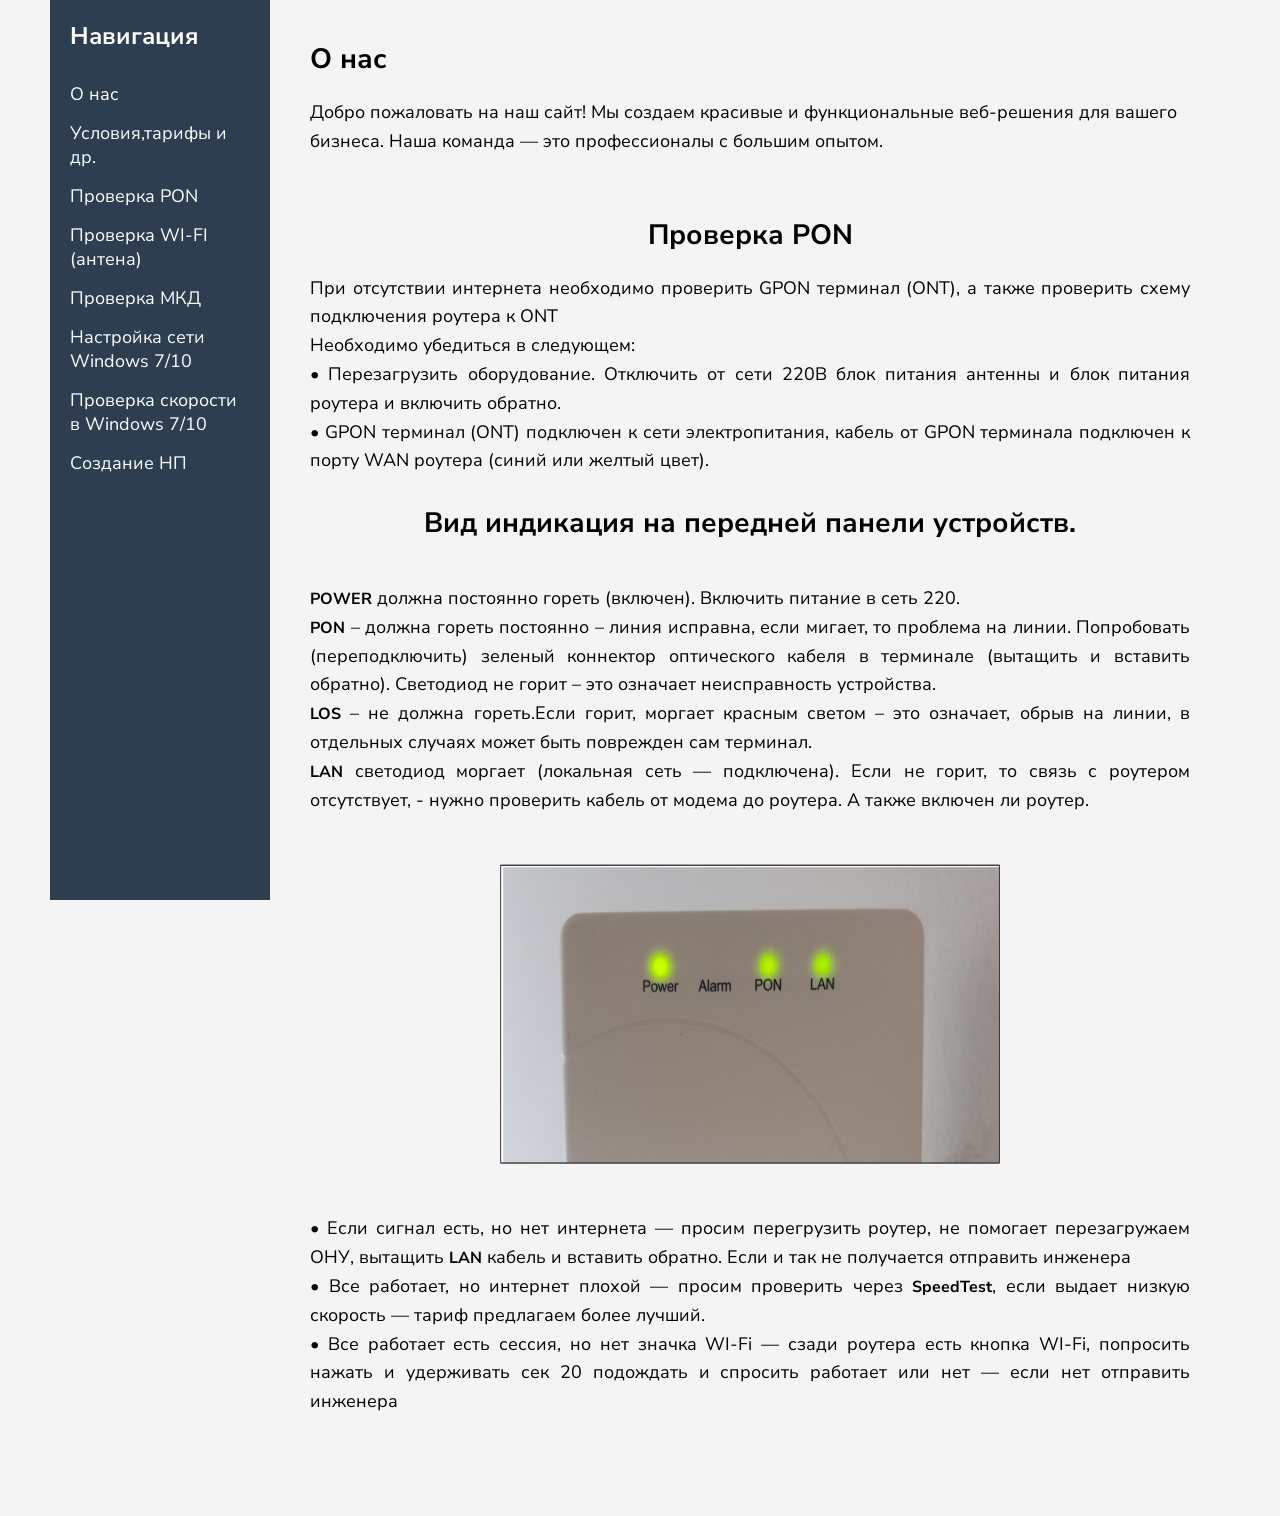
<file: index.html>
<!DOCTYPE html><html lang="ru">
<head>
  <meta charset="UTF-8">
  <meta name="viewport" content="width=device-width, initial-scale=1.0">
  <link rel="stylesheet" href="style.css">
  <title>Мой Одностраничный Сайт</title>
   
   
   <!--<style>
    * {
      box-sizing: border-box;
      margin: 0;
      padding: 0;
      font-family: Arial, sans-serif;
    }body {
  display: flex;
  min-height: 100vh;
  background-color: #f4f4f4;
}

nav {
  width: 220px;
  background-color: #2c3e50;
  color: white;
  padding: 20px;
  position: fixed;
  height: 100vh;
}
nav h2 {
  margin-bottom: 30px;
  font-size: 24px;
}

nav ul {
  list-style: none;
}

nav ul li {
  margin-bottom: 15px;
}

nav ul li a {
  color: white;
  text-decoration: none;
  font-size: 18px;
}

nav ul li a:hover {
  text-decoration: underline;
}

main {
  margin-left: 220px;
  padding: 40px;
 flex-grow: 1;
}

section {
  margin-bottom: 60px;
}

section h2 {
  font-size: 28px;
  margin-bottom: 20px;
  color: #34495e;
}

section p {
  font-size: 18px;
  color: #333;
  line-height: 1.6;
}

  </style><style>
    * {
      box-sizing: border-box;
      margin: 0;
      padding: 0;
      font-family: Arial, sans-serif;
    }body {
  display: flex;
  min-height: 100vh;
  background-color: #f4f4f4;
}

nav {
  width: 220px;
  background-color: #2c3e50;
  color: white;
  padding: 20px;
  position: fixed;
  height: 100vh;
}
nav h2 {
  margin-bottom: 30px;
  font-size: 24px;
}

nav ul {
  list-style: none;
}

nav ul li {
  margin-bottom: 15px;
}

nav ul li a {
  color: white;
  text-decoration: none;
  font-size: 18px;
}

nav ul li a:hover {
  text-decoration: underline;
}

main {
  margin-left: 220px;
  padding: 40px;
 flex-grow: 1;
}

section {
  margin-bottom: 60px;
}

section h2 {
  font-size: 28px;
  margin-bottom: 20px;
  color: #34495e;
}

section p {
  font-size: 18px;
  color: #333;
  line-height: 1.6;
}

  </style>
-->


</head>
<body>
  <nav>
    <h2>Навигация</h2>
    <ul>
      <li><a href="#about">О нас</a></li>
      <li><a href="tarif.html">Условия,тарифы и др.</a></li>
      <li><a href="#pon">Проверка PON</a></li>
      <li><a href="wifi.html">Проверка WI-FI (антена)</a></li>
      <li><a href="mkd.html">Проверка МКД</a></li>
      <li><a href="nstr.html">Настройка сети Windows 7/10</a></li>
      <li><a href="skorost.html">Проверка скорости в Windows 7/10</a></li>
      <li><a href="np.html">Создание НП</a></li>

    </ul>
  </nav>  <main>
    <section id="about">
      <h2 >О нас</h2>
      <p>Добро пожаловать на наш сайт! Мы создаем красивые и функциональные веб-решения для вашего бизнеса. Наша команда — это профессионалы с большим опытом.</p>
    </section>
    
    <section id="pon">
  <h2 class="center">Проверка PON</h2>
  <p><div class="main__pon">

    <p class="justify">
        При отсутствии интернета необходимо проверить GPON терминал (ONT), а также проверить схему подключения роутера к ONT<br>    
        Необходимо убедиться в следующем:<br>
            •	Перезагрузить оборудование. Отключить от сети 220В блок питания антенны и блок питания роутера и включить обратно.<br>
            •	GPON терминал (ONT) подключен к сети электропитания, кабель от GPON терминала подключен к порту WAN роутера (синий или желтый цвет).<br><br>
            
            <h2 class="center">Вид индикация на передней панели устройств.</h2><br>


  <p class="justify">   
      <b class="bold-text">POWER</span></b> должна постоянно гореть (включен). Включить питание в сеть 220.<br>
      <b>PON</b> – должна гореть постоянно – линия исправна, если мигает, то проблема на линии. Попробовать (переподключить) зеленый коннектор оптического кабеля в терминале (вытащить и вставить обратно). Светодиод не горит – это означает неисправность устройства.<br>
      <b>LOS</b> – не должна гореть.Если горит, моргает красным светом – это означает, обрыв на линии, в отдельных случаях может быть поврежден сам терминал.<br>
      <b>LAN</b> светодиод моргает (локальная сеть — подключена). Если не горит, то связь с роутером отсутствует, - нужно проверить кабель от модема до роутера. А также включен ли роутер.
    </p>  
    <img src="./img/1.jpg" alt="Карьтнка1" class="main__pon-images" width="500px" height="300px">   
    <p class="justify">
        •	Если сигнал есть, но нет интернета — просим перегрузить роутер, не помогает перезагружаем ОНУ, вытащить <b>LAN</b> кабель и вставить обратно. Если и так не получается отправить инженера<br>
        •	Все работает, но интернет плохой — просим проверить через <b>SpeedTest</b>, если выдает низкую скорость — тариф предлагаем более лучший.<br>
        •	Все работает есть сессия, но нет значка WI-Fi — сзади роутера есть кнопка WI-Fi, попросить нажать и удерживать сек 20 подождать и спросить работает или нет — если нет отправить инженера<br>

    </p>
      
</div>
</section>

<!--<section id="wifi">
  <h2 class="center">Проверка WI-FI (антена)</h2>
  <p class="main__wifi-text">

    <p class="justify"> При отсутствии интернета необходимо проверить блок питания антенны, а также проверить cхему 
        подключения роутера к блоку питания антенны.Необходимо убедиться в следующем:<br> 
            •	Проверьте включен ли блок питания антенны к сети электропитания. На блоке питания должен загореться светодиод.<br>
            •	Проверить провод от антенны к блоку питания и роутеру. Необходимо сначала подключить провод, который спускается от антенны (с крыши дома и заходит во внутрь дома), к блоку питания антенны в разъем <b>POE</b>.<br>
            •	Проверить провод от роутера к блоку питания антенны. Необходимо взять патч-корд (короткий кабель с коннекторами) и подключить его с одной стороны к разъему <b>LAN</b> блока питания антенны, с другой стороны к разъему <b>WAN</b> роутера.<br> 
        </p><br>
        <h2 class="center">Что делать, если у меня пропал интернет?</h2><br>

        <p class="justify">
            •	Перезагрузить оборудование. Отключить от сети 220В блок питания антенны и блок питания роутера и включить обратно.<br> 
            •	Проверить правильность подключения кабелей к блоку питания антенны и Wi-Fi роутера, коннекторы должны плотно входить в разъемы до щелчка.<br>
        </p>
        <img src="./img/3.png" alt="Карьтнка3" class="main__pon-images" width="726px" height="434px">
        
        
        <h2 class="center">Проверка через ip-адрес антенны:</h2><br>

        <p class="justify">Логин абонента копируем ставим в сессию. Копируем <b>ip-адрес</b> сессии заходим через браузер на антенну, видим сигналы антенны. Если в пределах до <b>60</b> то нормально если нет, то меняем сектор.
        Во вкладке <b>MAIN</b> есть 2 графика <b>WLAN</b> (кабель антенны) и <b>LAN</b> (кабель роутера). Если сессии нет, просим включить антенну, проверить кабели.</p><br>

        <img src="./img/4.jpg" alt="Карьтнка3" class="main__pon-images" width="782px" height="461px">


        <p>Меняем сектор - Перейти в <b>WIRELESS</b>, в пункте <b>SSID</b> нажать кнопку <b>SELECT</b>.</p><br>

        <img src="./img/5.jpg" alt="Карьтнка3" class="main__pon-images" width="801px" height="446px">
        
        <p class="justify">Выбираем сектора с лучшим сигналом под названием <b>AIRTL</b> нажимаем на <b>Loсk to AP</b>, далее нажимаем на <b>Change</b>. Потом <b>Apply</b>.</p><br>

        <img src="./img/6.jpg" alt="Карьтнка3" class="main__pon-images" width="801px" height="628px">
        <img src="./img/7.jpg" alt="Карьтнка3" class="main__pon-images" width="801px" height="181px">

        <p>Для перезагрузи заходим в <b>SYSTEM</b> и нажимаем <b>REBOOT</b></p><br>


        <p class="justify">
            •	Если сигнал с антенны плохой - перенаправить на другой сектор.<br> 
            •	Если нет на секторе - отправить инженера.<br>
            •	Когда переходим по ip-адресу антенны, смотрим есть ли роутер, если его нет, то просим вытащить LAN кабель и вставить обратно и просим вытащить блок питания роутера и вставить обратно.<br>
            •	Если, нет сессии - проверить есть ли на секторе, если есть то - просим вытащить кабель POE если и так не работает просим вытащить питание роутера и вставить обратно, если и так не получается  отправить инженера с причиной посмотреть на месте.</p>

<p class="justify">     Проверка скорости Антенны – <b>Tools > Speed test</b> для тарелки<br> 
        - 185.x.4.17<br>
        - user<br> 
        - reader<br>
</p>
</div>
</section>-->



<!--<section id="mkd">
  <h2 class="center">Проверка МКД (FTTB)</h2> 
            <p class="main__fttb-text">
                <p>Заходим по ip адресу комутатора в комутатор, смотрим приходит ли МАК, если да, то просим перезагрузить не получается вытащить и засунуть кабель, опять не получается отправить инженера.</p><br>

            <h2 class="main_h3">Квартирный коммутатор: ZyXEL</h2>
            <p > Копируем IР-адрес в описание Lanbiiling2:<br>
            1. Пример Адреса: 172.16.24.13<br>
            2. Вставляем его в поиск гугла.<br>
            3. Водим: admin<br>
            4. Пароль 9sХv4Sm1Ue<br>
            5. Переходим в : <b>Management > МАС Address Таble</b><br>
        </p>
                  
             <img src="./img/f1.png" alt="Карьтнка3" class="main__pon-images" width="701px" height="423px">

        <p> 6. Выбираем порт, он указан в учётку Биллинга.<br>
            7. Нажимаем: Search<br>
            8. Проверяем сессию в Lanbilling2<br>
            9. Если МАК приходит, значит работает. Если нет, вытащить кабель из
            роутера и обратно вставить.<br>
            10. Просите абонента перезагрузить<br>
        </p>   <br>


            <h2 class="main_h3">Квартирный коммутатор: Еdgе-соге</h2><br>

        <p> 1. Копируем IР-адрес в описание Lanbiiling2. (Пример Адреса: 172.16.24.95)<br>
            4. Водим: admin<br>
            5. Пароль 9sХv4Sm1Ue<br>
            6. Заходим в <b>МАС Address > Dynamic > Interface > Роrt > Query</b><br>
        </p> 

            <img src="./img/f2.png" alt="Карьтнка3" class="main__pon-images" width="701px" height="364px">

        <p> 7. Выбираем порт, он указан в учетке Lanbiiling2
            </p>

            <img src="./img/f3.png" alt="Карьтнка3" class="main__pon-images" width="701px" height="325px">

        <p> 8. Проверяем сессию в Lanbiiling2. Сессия есть работает.
            </p>

            <img src="./img/f4.png" alt="Карьтнка3" class="main__pon-images" width="701px" height="414px">

            <h2 class="main_h3">C-DATA-OLT 172.16.11.10 @PON1</h2>
        <p> 1. PON подключение: используем конструктор Secure CRT<br>
            2. PBeam-M5-300 @ Kart2_S-2 Радио подключение: Используем: UMMS.<br>
            3. Проверяем есть ли сессия по ip-адресу. Копируем, вставляем в Поиск Браузера.<br>
            4. MES-3500-24 (172.16.24.11) @ port 10. FTTB- подклю. Копируем ip-адрес и вставляем в Поиск Браузера.<br>
        </p>  

        <img src="./img/f5.png" alt="Карьтнка3" class="main__pon-images" width="702px" height="395px">

    </div>
</section>-->

<!--<section id="np">
  <h2 class="center">Создание Нового подключения (НП)</h2>
  <p><div class="np">

    <li><a href="#nppon"> НП Pon</a></li>
    <li><a href="#npr"> НП Radio</a></li>
    <br>

    <section id="nppon">

    <p class="justify">
      <b>1</b>. Перейти в раздел <b>Пользователи</b> - <b>Список пользователей</b> - <b>Добавить пользователя</b></p>
      <img src="./img/np1.jpg" alt="Карьтнка1" class="main__pon-images" width="867px" height="477px">
      
      <b>2</b>. Заполнить поля <b>1, 2,</b> <b>Паспортные данные</b> и <b>Сохранить</b>
      <img src="./img/np2.jpg" alt="Карьтнка1" class="main__pon-images" width="867px" height="477px">

      <b></b>3.Создаем новый договор. Нажимаем - <b>Добавить договор.</b> Выбрать значения из списков и <b>Сохранить.</b>
      <img src="./img/np3.jpg" alt="Карьтнка1" class="main__pon-images" width="867px" height="477px">

      <b>4</b>.Создаём <b>Учётную запись</b>. Нажимаем - <b>Добавить учётную запись.</b>
      <img src="./img/np4.jpg" alt="Карьтнка1" class="main__pon-images" width="867px" height="477px"><br>
      <img src="./img/np5.jpg" alt="Карьтнка1" class="main__pon-images" width="1060px" height="577px">

      <b>5</b>. Далее зайти в <b>Блокировки</b>.
      <img src="./img/np6.jpg" alt="Карьтнка1" class="main__pon-images" width="400px" height="450px">

      <b>6</b>. <b>Сохранить</b> и <b>Обновить</b>.
      <img src="./img/np7.jpg" alt="Карьтнка1" class="main__pon-images" width="867px" height="477px">

      <b>7</b>. Вставить скопированный <b>Логин</b> (из Общие) в поле <b>Логин</b> (учетной записи).
      <img src="./img/np8.jpg" alt="Карьтнка1" class="main__pon-images" width="867px" height="477px">

      <b>8</b>. Копируем <b>Логин</b> (МАК роутера) – Переходим в <b>Отчеты</b> – <b>Активные сессии</b>.  
      <img src="./img/np9.jpg" alt="Карьтнка1" class="main__pon-images" width="867px" height="477px">

      <b>9</b>.Выбираем параметры – Ставим <b>Логин в поле</b> – <b>Найти</b>.<br><br>
      
      <b>10</b>.Должна появиться сессия.


      <section id="npr">
        <h2 class="center">Создание Нового подключения - Radio</h2>

        <p class="justify">
          <b>1</b>Создаем нового абонента, затем договор и учетную запись (см.пред.главу)<br><br>

         <b>2</b> В учетке, где поле – <b>Логин</b>, пишем MAC-адрес антенны <b>(WLAN0 MAC)</b>
          <img src="./img/np11.jpg" alt="Карьтнка1" class="main__pon-images" width="623px" height="199px">
           
          <b>3</b>. Скопировать <b>MAC-адрес</b> антенны из поля <b>Логин</b> (в учетной записи), перейти в <b>Отчеты</b> > <b>Активные сессии</b><br><br>

          <b>4</b>. Скопировать <b>IPv4</b> – адрес, вставить в браузер, и перейти в настройки антенны.<br><br>

          <b>5</b>. В настройках антенны, в разделе <b>SYSTEM</b>, в поле <b>Device Name</b> вставить новый номер договора <b>(IF-******)</b>. Нажать <b>Change</b>.<br>
          <img src="./img/np12.jpg" alt="Карьтнка1" class="main__pon-images" width="867px" height="477px">

          <b>6</b>. Перейти в раздел <b>WIRELESS</b>. В поле <b></b>SSID, нажать <b></b>Select. Выбрать наиболее хороший сигнал <b></b>(AIRL – до 62)<br>
          <img src="./img/np13.jpg" alt="Карьтнка1" class="main__pon-images" width="867px" height="477px">

          <b>7</b>. Нажать <b>Lock to AP</b> > Затем <b>Change</b> > Затем вверху – <b>Apply</b>.<br><br>

          <b>8</b>. В разделе <b>MAIN</b>, скопировать имя антены <b>(Device Model)</b> <b>«PBeam M5 300»</b>, и вставить имя антенны в описание учетки.<br><br>
          В настройках антенны, перейти на <b>AP Information</b> (внизу 2 вкладка), и скопировать название сектора антенны <b>(Device Name) NZR-MTS_S-1,</b> и вставить в описание учетки.<br>






    </p>
      
</div>
</section>-->










  </main>
</body>
</html>
</file>
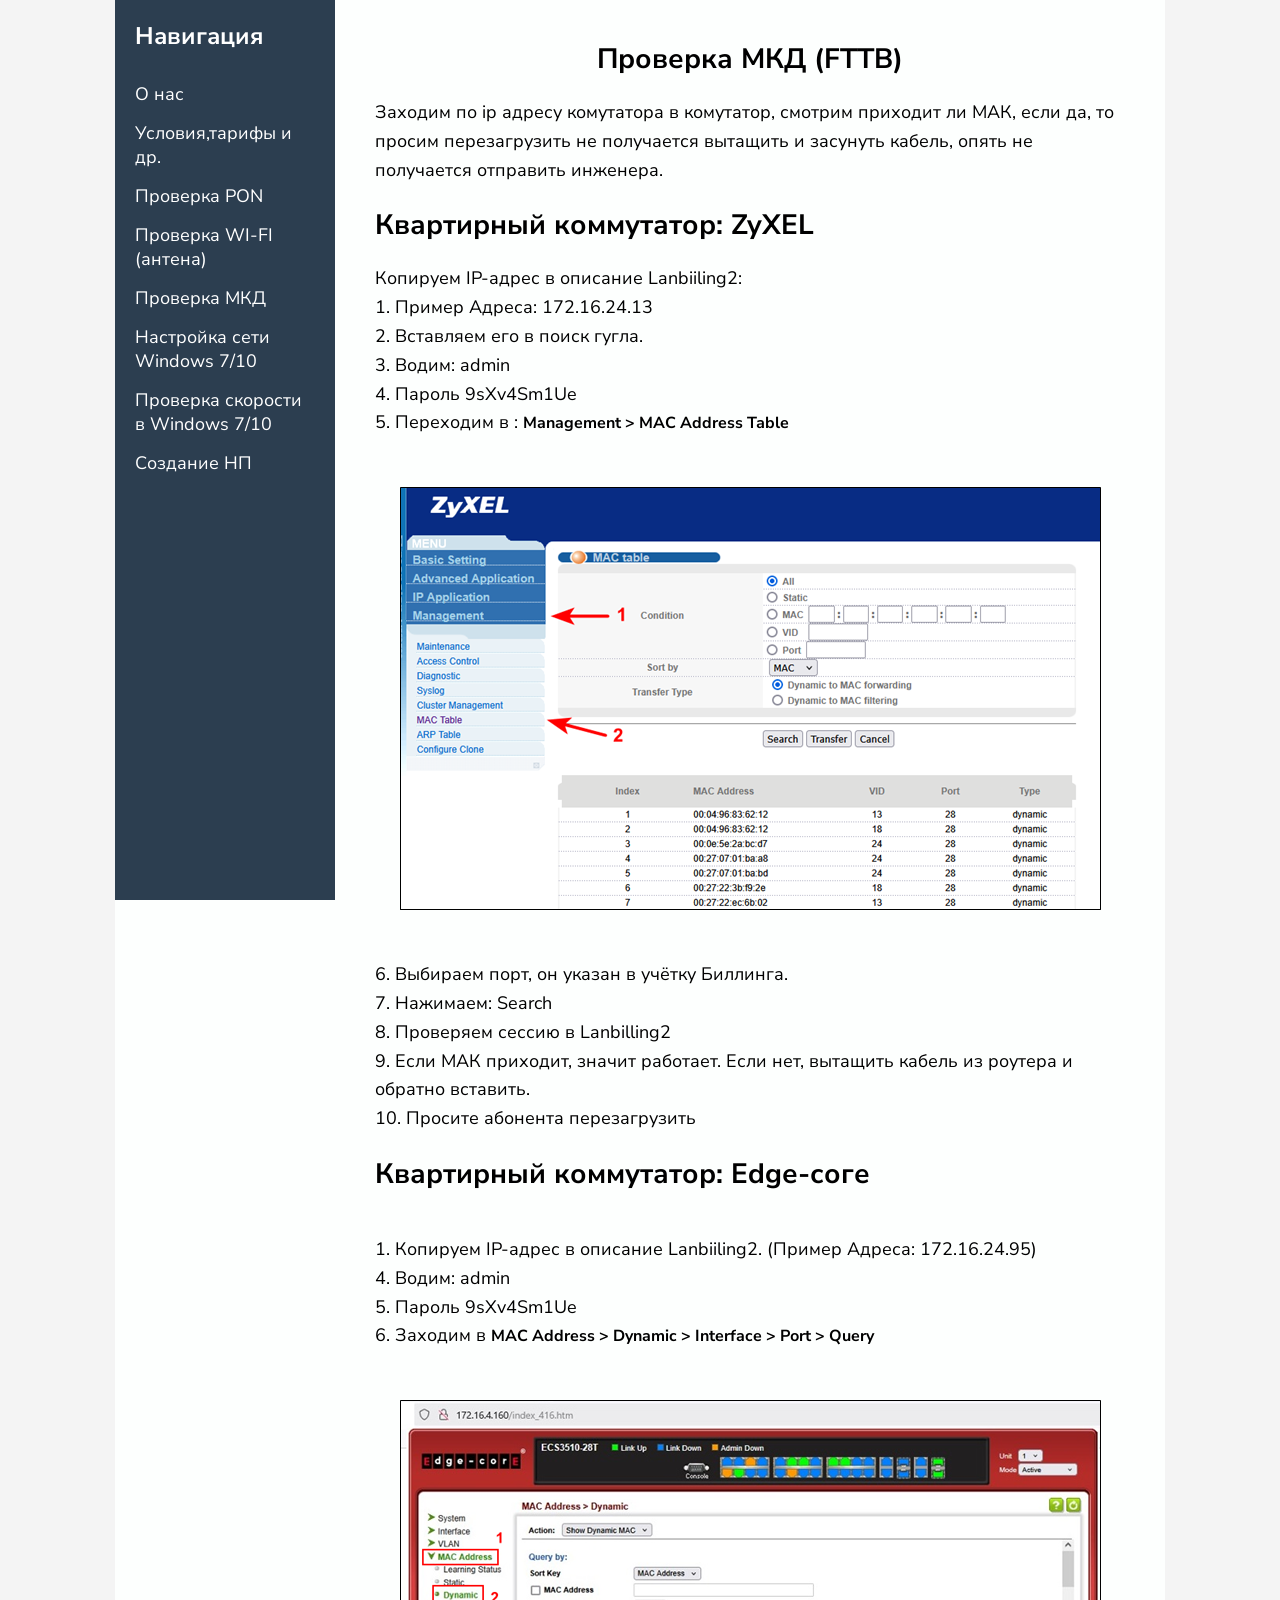
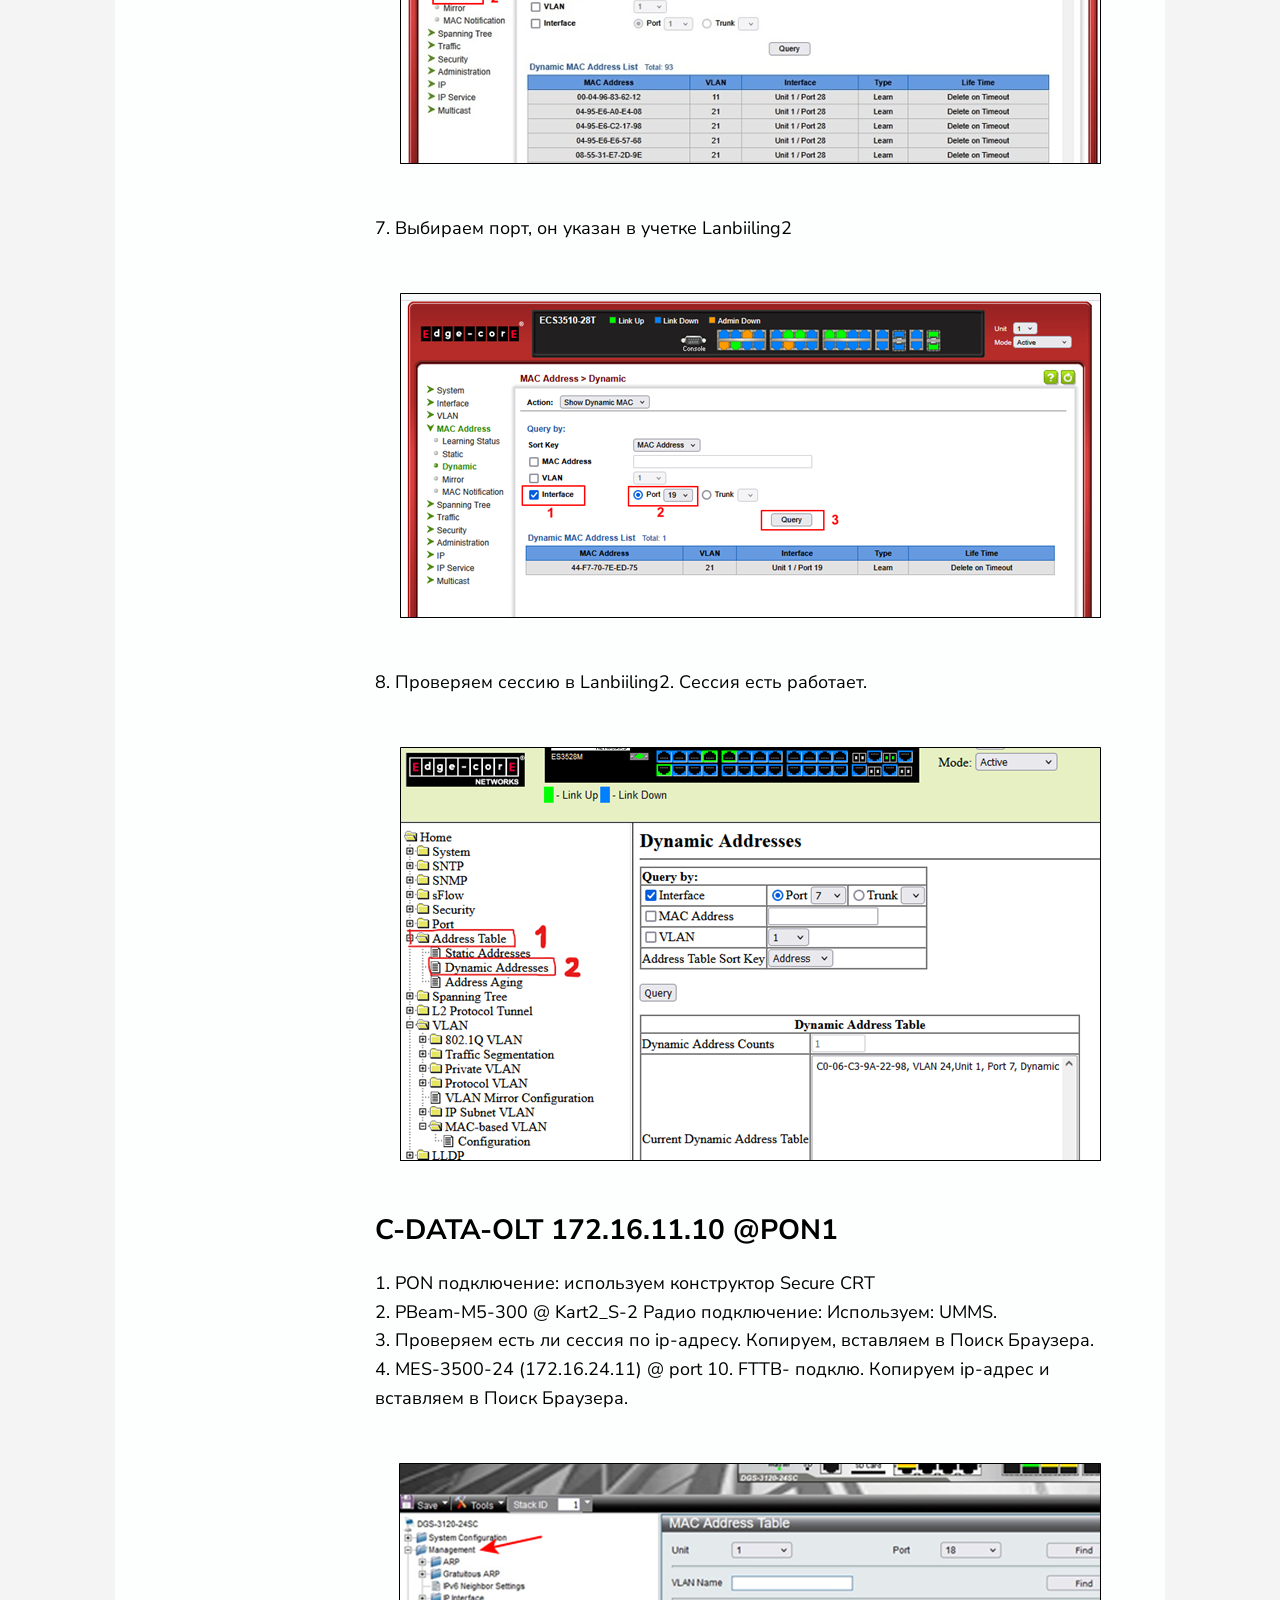
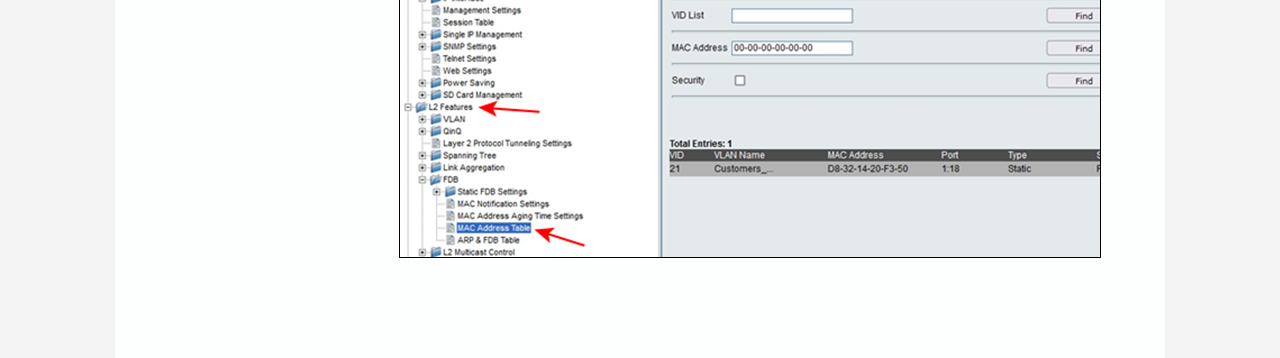
<file: mkd.html>
<!DOCTYPE html><html lang="ru">
<head>
  <meta charset="UTF-8">
  <meta name="viewport" content="width=device-width, initial-scale=1.0">
  <link rel="stylesheet" href="style.css">
  <title>Мой Одностраничный Сайт</title>
   
   
  


</head>
<body>

    <div class="centered-block">
  

  <nav>
    <h2>Навигация</h2>
    <ul>
      <li><a href="#about">О нас</a></li>
      <li><a href="index.html#tarif">Условия,тарифы и др.</a></li>
      <li><a href="index.html#pon">Проверка PON</a></li>
      <li><a href="wifi.html">Проверка WI-FI (антена)</a></li>
      <li><a href="#mkd">Проверка МКД</a></li>
      <li><a href="nstr.html">Настройка сети Windows 7/10</a></li>
      <li><a href="skorost.html">Проверка скорости в Windows 7/10</a></li>
      <li><a href="np.html">Создание НП</a></li>

    </ul>
  </nav>  <main>
   

     

    <section id="mkd">
        <h2 class="center">Проверка МКД (FTTB)</h2> 
                  <p class="main__fttb-text">
                      <p>Заходим по ip адресу комутатора в комутатор, смотрим приходит ли МАК, если да, то просим перезагрузить не получается вытащить и засунуть кабель, опять не получается отправить инженера.</p><br>
      
                  <h2 class="main_h3">Квартирный коммутатор: ZyXEL</h2>
                  <p > Копируем IР-адрес в описание Lanbiiling2:<br>
                  1. Пример Адреса: 172.16.24.13<br>
                  2. Вставляем его в поиск гугла.<br>
                  3. Водим: admin<br>
                  4. Пароль 9sХv4Sm1Ue<br>
                  5. Переходим в : <b>Management > МАС Address Таble</b><br>
              </p>
                        
                   <img src="./img/f1.png" alt="Карьтнка3" class="main__pon-images" width="701px" height="423px">
      
              <p> 6. Выбираем порт, он указан в учётку Биллинга.<br>
                  7. Нажимаем: Search<br>
                  8. Проверяем сессию в Lanbilling2<br>
                  9. Если МАК приходит, значит работает. Если нет, вытащить кабель из
                  роутера и обратно вставить.<br>
                  10. Просите абонента перезагрузить<br>
              </p>   <br>
      
      
                  <h2 class="main_h3">Квартирный коммутатор: Еdgе-соге</h2><br>
      
              <p> 1. Копируем IР-адрес в описание Lanbiiling2. (Пример Адреса: 172.16.24.95)<br>
                  4. Водим: admin<br>
                  5. Пароль 9sХv4Sm1Ue<br>
                  6. Заходим в <b>МАС Address > Dynamic > Interface > Роrt > Query</b><br>
              </p> 
      
                  <img src="./img/f2.png" alt="Карьтнка3" class="main__pon-images" width="701px" height="364px">
      
              <p> 7. Выбираем порт, он указан в учетке Lanbiiling2
                  </p>
      
                  <img src="./img/f3.png" alt="Карьтнка3" class="main__pon-images" width="701px" height="325px">
      
              <p> 8. Проверяем сессию в Lanbiiling2. Сессия есть работает.
                  </p>
      
                  <img src="./img/f4.png" alt="Карьтнка3" class="main__pon-images" width="701px" height="414px">
      
                  <h2 class="main_h3">C-DATA-OLT 172.16.11.10 @PON1</h2>
              <p> 1. PON подключение: используем конструктор Secure CRT<br>
                  2. PBeam-M5-300 @ Kart2_S-2 Радио подключение: Используем: UMMS.<br>
                  3. Проверяем есть ли сессия по ip-адресу. Копируем, вставляем в Поиск Браузера.<br>
                  4. MES-3500-24 (172.16.24.11) @ port 10. FTTB- подклю. Копируем ip-адрес и вставляем в Поиск Браузера.<br>
              </p>  
      
              <img src="./img/f5.png" alt="Карьтнка3" class="main__pon-images" width="702px" height="395px">
      
          </div>
      </section>
       
      </body>
</file>
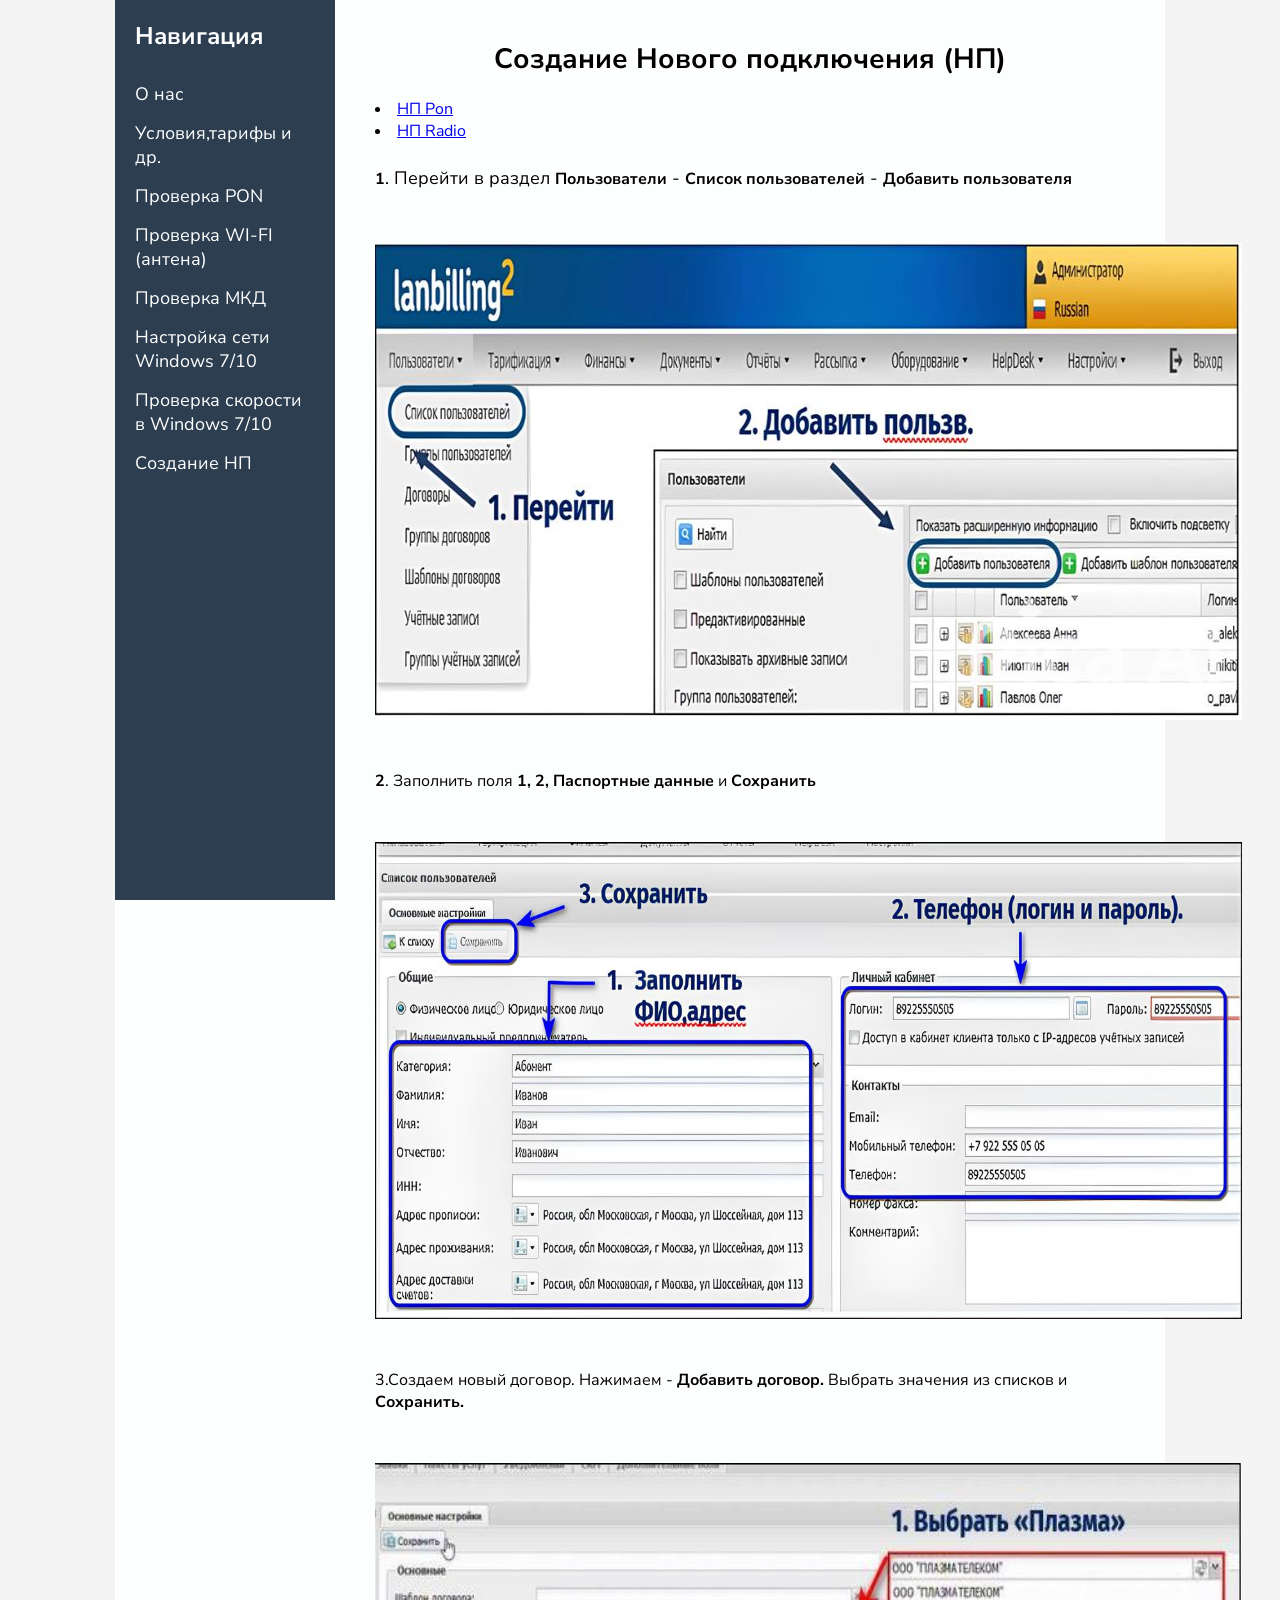
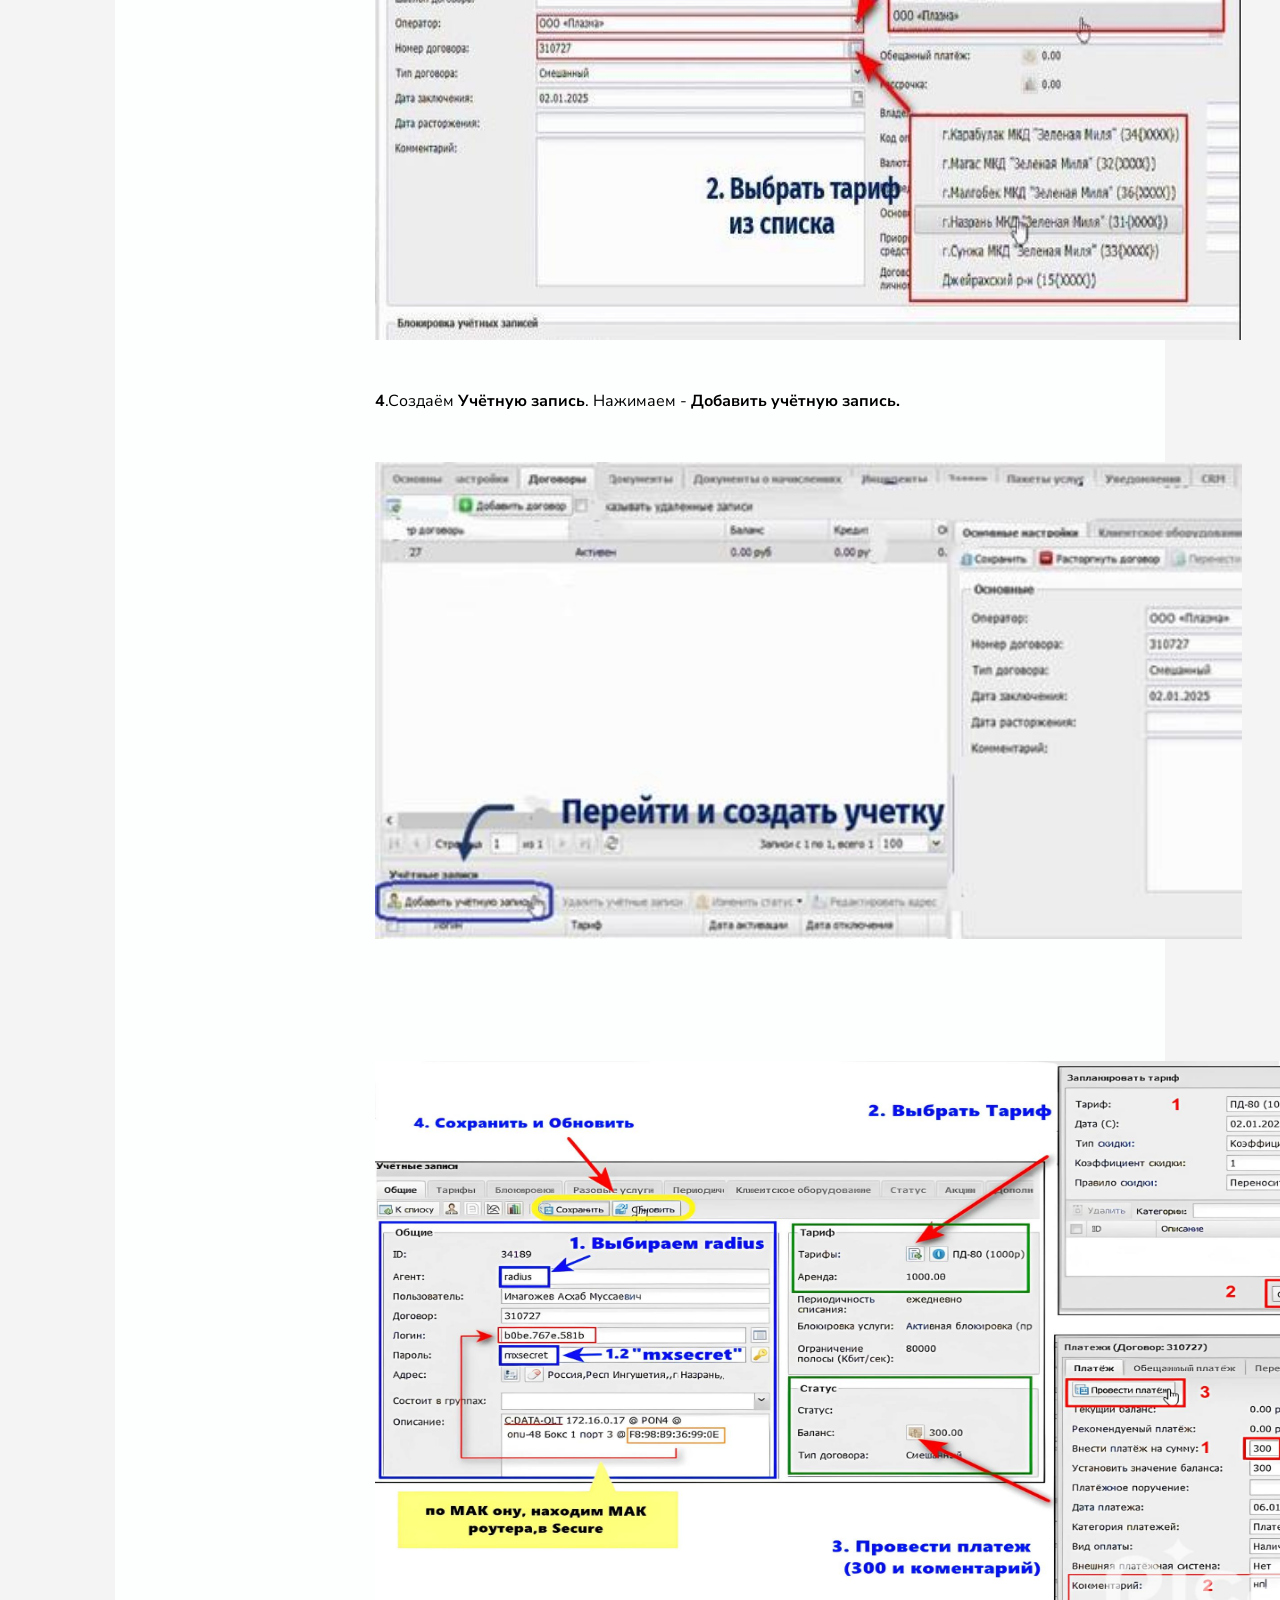
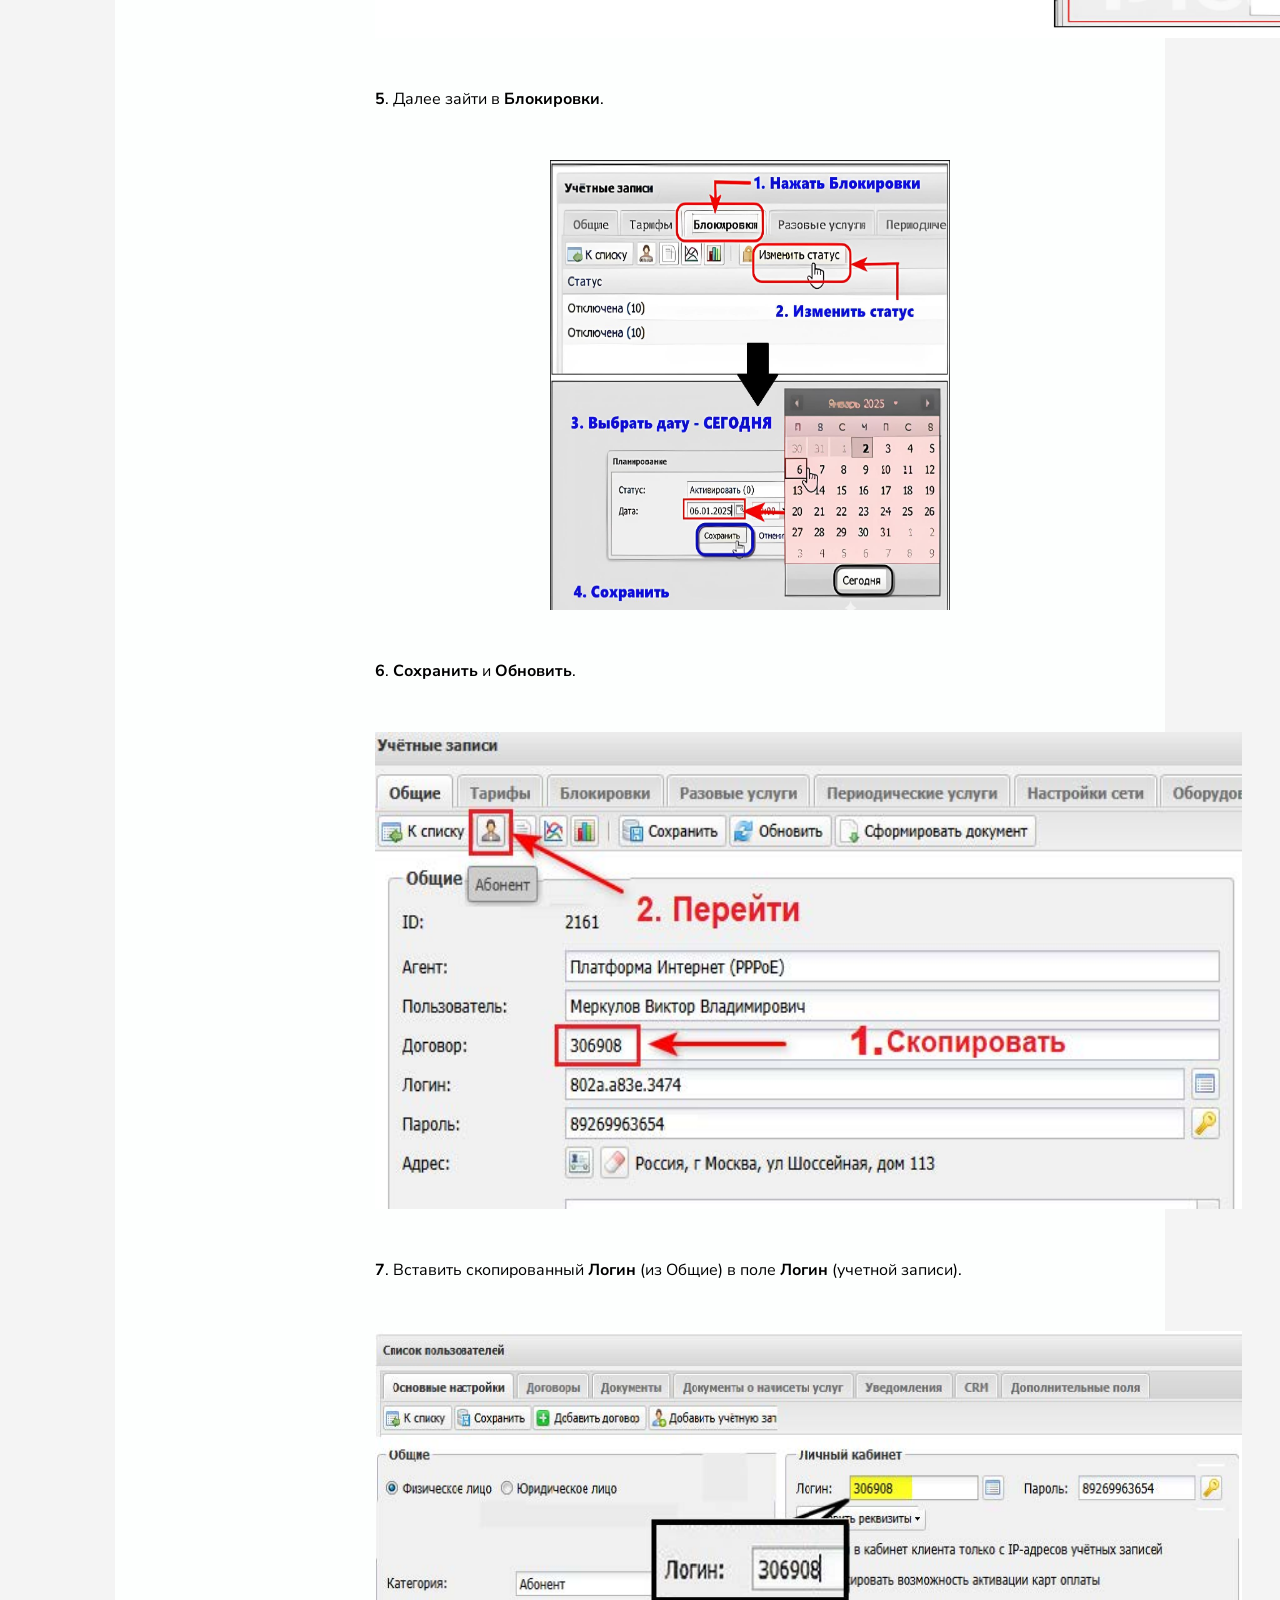
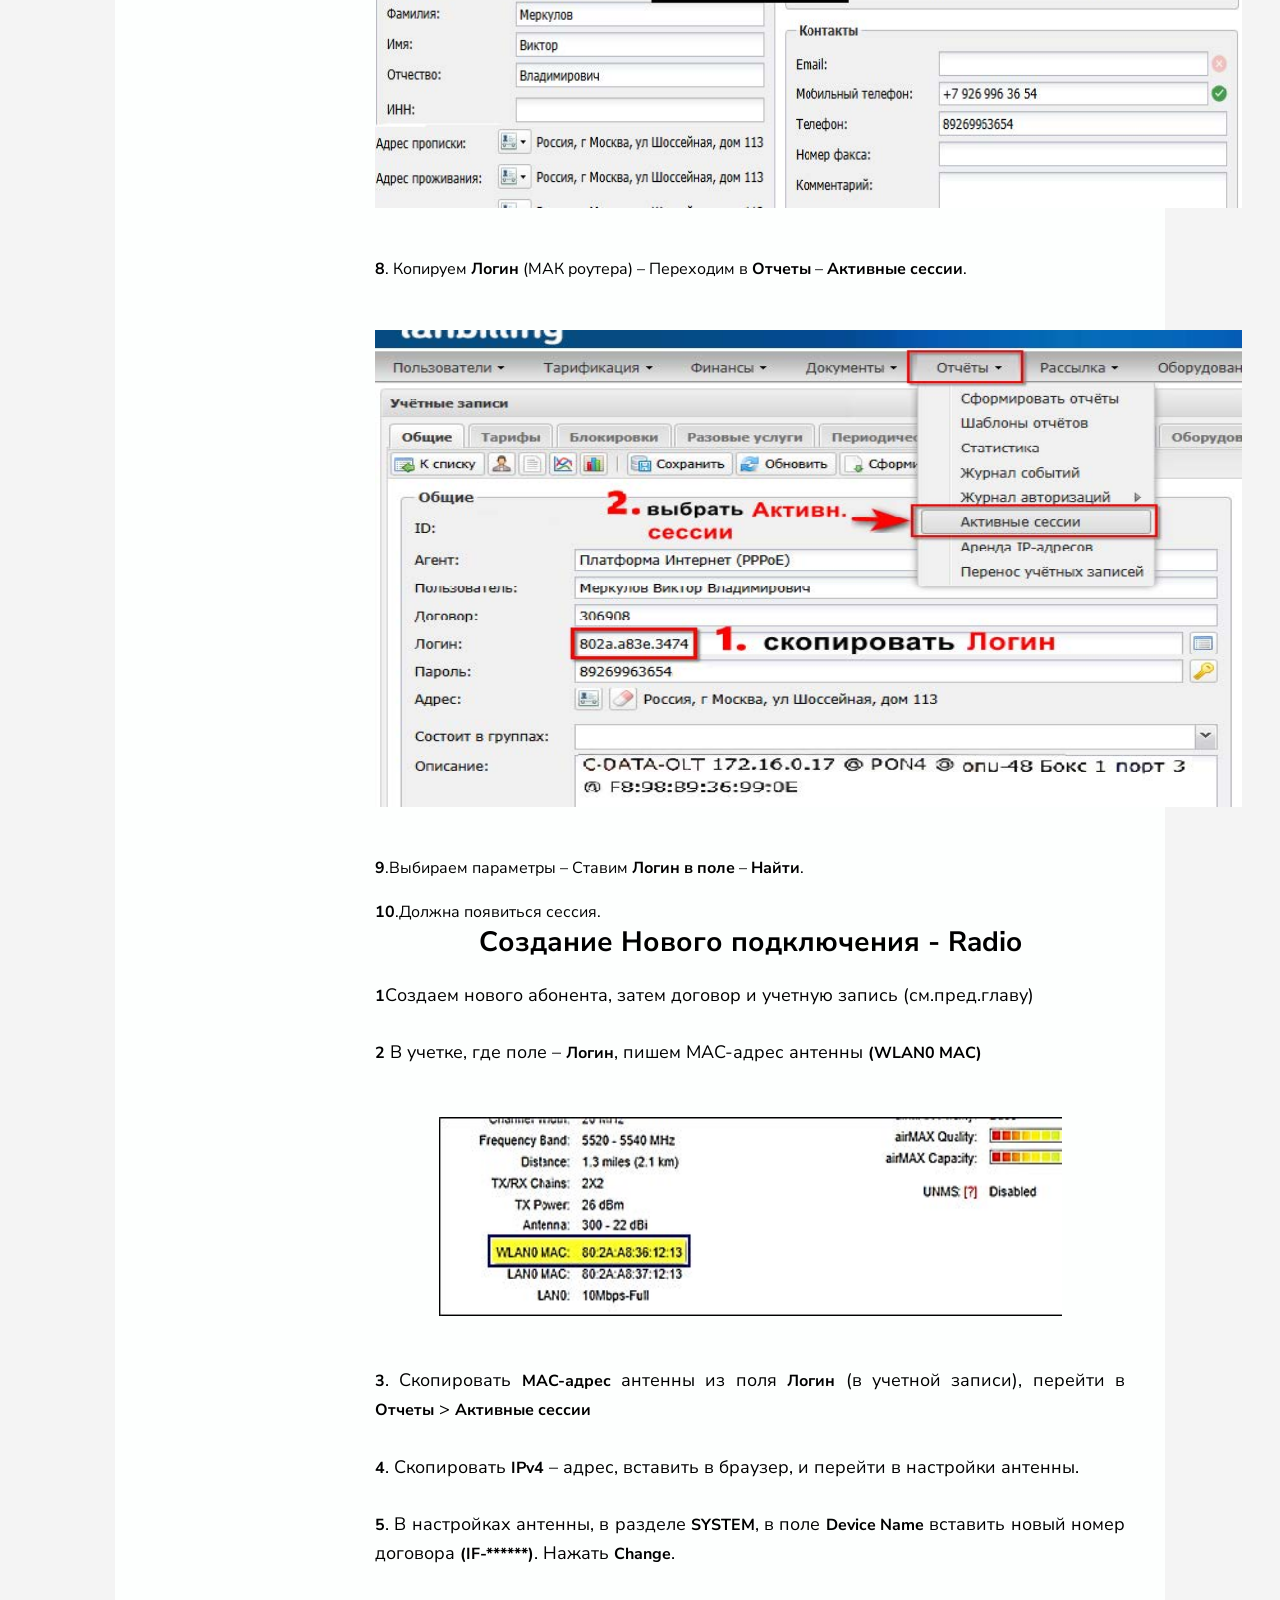
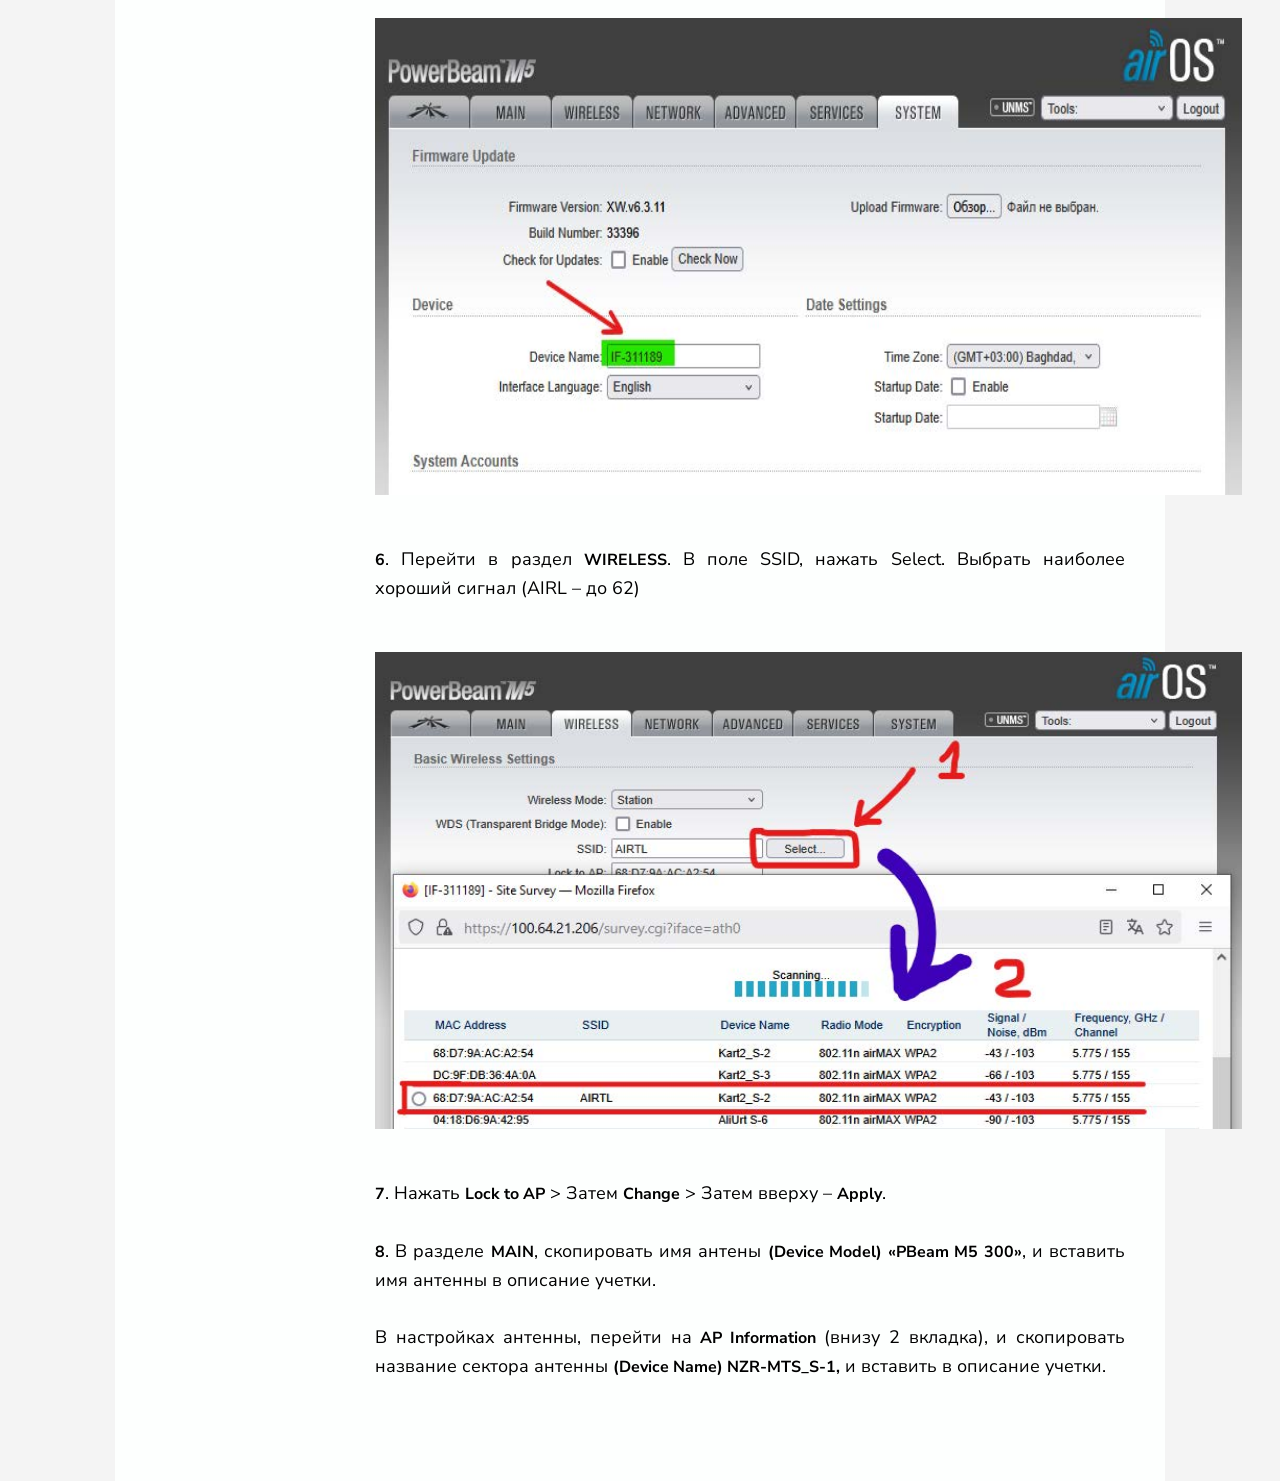
<file: np.html>
<!DOCTYPE html><html lang="ru">
<head>
  <meta charset="UTF-8">
  <meta name="viewport" content="width=device-width, initial-scale=1.0">
  <link rel="stylesheet" href="style.css">
  <title>Мой Одностраничный Сайт</title>
   
   
  


</head>
<body>

  <div class="centered-block">
  <nav>
    <h2>Навигация</h2>
    <ul>
        <li><a href="#about">О нас</a></li>
        <li><a href="index.html#tarif">Условия,тарифы и др.</a></li>
        <li><a href="index.html#pon">Проверка PON</a></li>
        <li><a href="wifi.html">Проверка WI-FI (антена)</a></li>
        <li><a href="mkd.html">Проверка МКД</a></li>
        <li><a href="nstr.html">Настройка сети Windows 7/10</a></li>
        <li><a href="skorost.html">Проверка скорости в Windows 7/10</a></li>
        <li><a href="np.html">Создание НП</a></li>

    </ul>
  </nav>  <main>








<section id="np">
    <h2 class="center">Создание Нового подключения (НП)</h2>
    <p><div class="np">
  
      <li><a href="#nppon"> НП Pon</a></li>
      <li><a href="#npr"> НП Radio</a></li>
      <br>
  
      <section id="nppon">
  
      <p class="justify">
        <b>1</b>. Перейти в раздел <b>Пользователи</b> - <b>Список пользователей</b> - <b>Добавить пользователя</b></p>
        <img src="./img/np1.jpg" alt="Карьтнка1" class="main__pon-images" width="867px" height="477px">
        
        <b>2</b>. Заполнить поля <b>1, 2,</b> <b>Паспортные данные</b> и <b>Сохранить</b>
        <img src="./img/np2.jpg" alt="Карьтнка1" class="main__pon-images" width="867px" height="477px">
  
        <b></b>3.Создаем новый договор. Нажимаем - <b>Добавить договор.</b> Выбрать значения из списков и <b>Сохранить.</b>
        <img src="./img/np3.jpg" alt="Карьтнка1" class="main__pon-images" width="867px" height="477px">
  
        <b>4</b>.Создаём <b>Учётную запись</b>. Нажимаем - <b>Добавить учётную запись.</b>
        <img src="./img/np4.jpg" alt="Карьтнка1" class="main__pon-images" width="867px" height="477px"><br>
        <img src="./img/np5.jpg" alt="Карьтнка1" class="main__pon-images" width="1060px" height="577px">
  
        <b>5</b>. Далее зайти в <b>Блокировки</b>.
        <img src="./img/np6.jpg" alt="Карьтнка1" class="main__pon-images" width="400px" height="450px">
  
        <b>6</b>. <b>Сохранить</b> и <b>Обновить</b>.
        <img src="./img/np7.jpg" alt="Карьтнка1" class="main__pon-images" width="867px" height="477px">
  
        <b>7</b>. Вставить скопированный <b>Логин</b> (из Общие) в поле <b>Логин</b> (учетной записи).
        <img src="./img/np8.jpg" alt="Карьтнка1" class="main__pon-images" width="867px" height="477px">
  
        <b>8</b>. Копируем <b>Логин</b> (МАК роутера) – Переходим в <b>Отчеты</b> – <b>Активные сессии</b>.  
        <img src="./img/np9.jpg" alt="Карьтнка1" class="main__pon-images" width="867px" height="477px">
  
        <b>9</b>.Выбираем параметры – Ставим <b>Логин в поле</b> – <b>Найти</b>.<br><br>
        
        <b>10</b>.Должна появиться сессия.
  
  
        <section id="npr">
          <h2 class="center">Создание Нового подключения - Radio</h2>
  
          <p class="justify">
            <b>1</b>Создаем нового абонента, затем договор и учетную запись (см.пред.главу)<br><br>
  
           <b>2</b> В учетке, где поле – <b>Логин</b>, пишем MAC-адрес антенны <b>(WLAN0 MAC)</b>
            <img src="./img/np11.jpg" alt="Карьтнка1" class="main__pon-images" width="623px" height="199px">
             
            <b>3</b>. Скопировать <b>MAC-адрес</b> антенны из поля <b>Логин</b> (в учетной записи), перейти в <b>Отчеты</b> > <b>Активные сессии</b><br><br>
  
            <b>4</b>. Скопировать <b>IPv4</b> – адрес, вставить в браузер, и перейти в настройки антенны.<br><br>
  
            <b>5</b>. В настройках антенны, в разделе <b>SYSTEM</b>, в поле <b>Device Name</b> вставить новый номер договора <b>(IF-******)</b>. Нажать <b>Change</b>.<br>
            <img src="./img/np12.jpg" alt="Карьтнка1" class="main__pon-images" width="867px" height="477px">
  
            <b>6</b>. Перейти в раздел <b>WIRELESS</b>. В поле <b></b>SSID, нажать <b></b>Select. Выбрать наиболее хороший сигнал <b></b>(AIRL – до 62)<br>
            <img src="./img/np13.jpg" alt="Карьтнка1" class="main__pon-images" width="867px" height="477px">
  
            <b>7</b>. Нажать <b>Lock to AP</b> > Затем <b>Change</b> > Затем вверху – <b>Apply</b>.<br><br>
  
            <b>8</b>. В разделе <b>MAIN</b>, скопировать имя антены <b>(Device Model)</b> <b>«PBeam M5 300»</b>, и вставить имя антенны в описание учетки.<br><br>
            В настройках антенны, перейти на <b>AP Information</b> (внизу 2 вкладка), и скопировать название сектора антенны <b>(Device Name) NZR-MTS_S-1,</b> и вставить в описание учетки.<br>
  
  
  
  
  
  
      </p>
        
  </div>
  </section>

      </body>
</file>
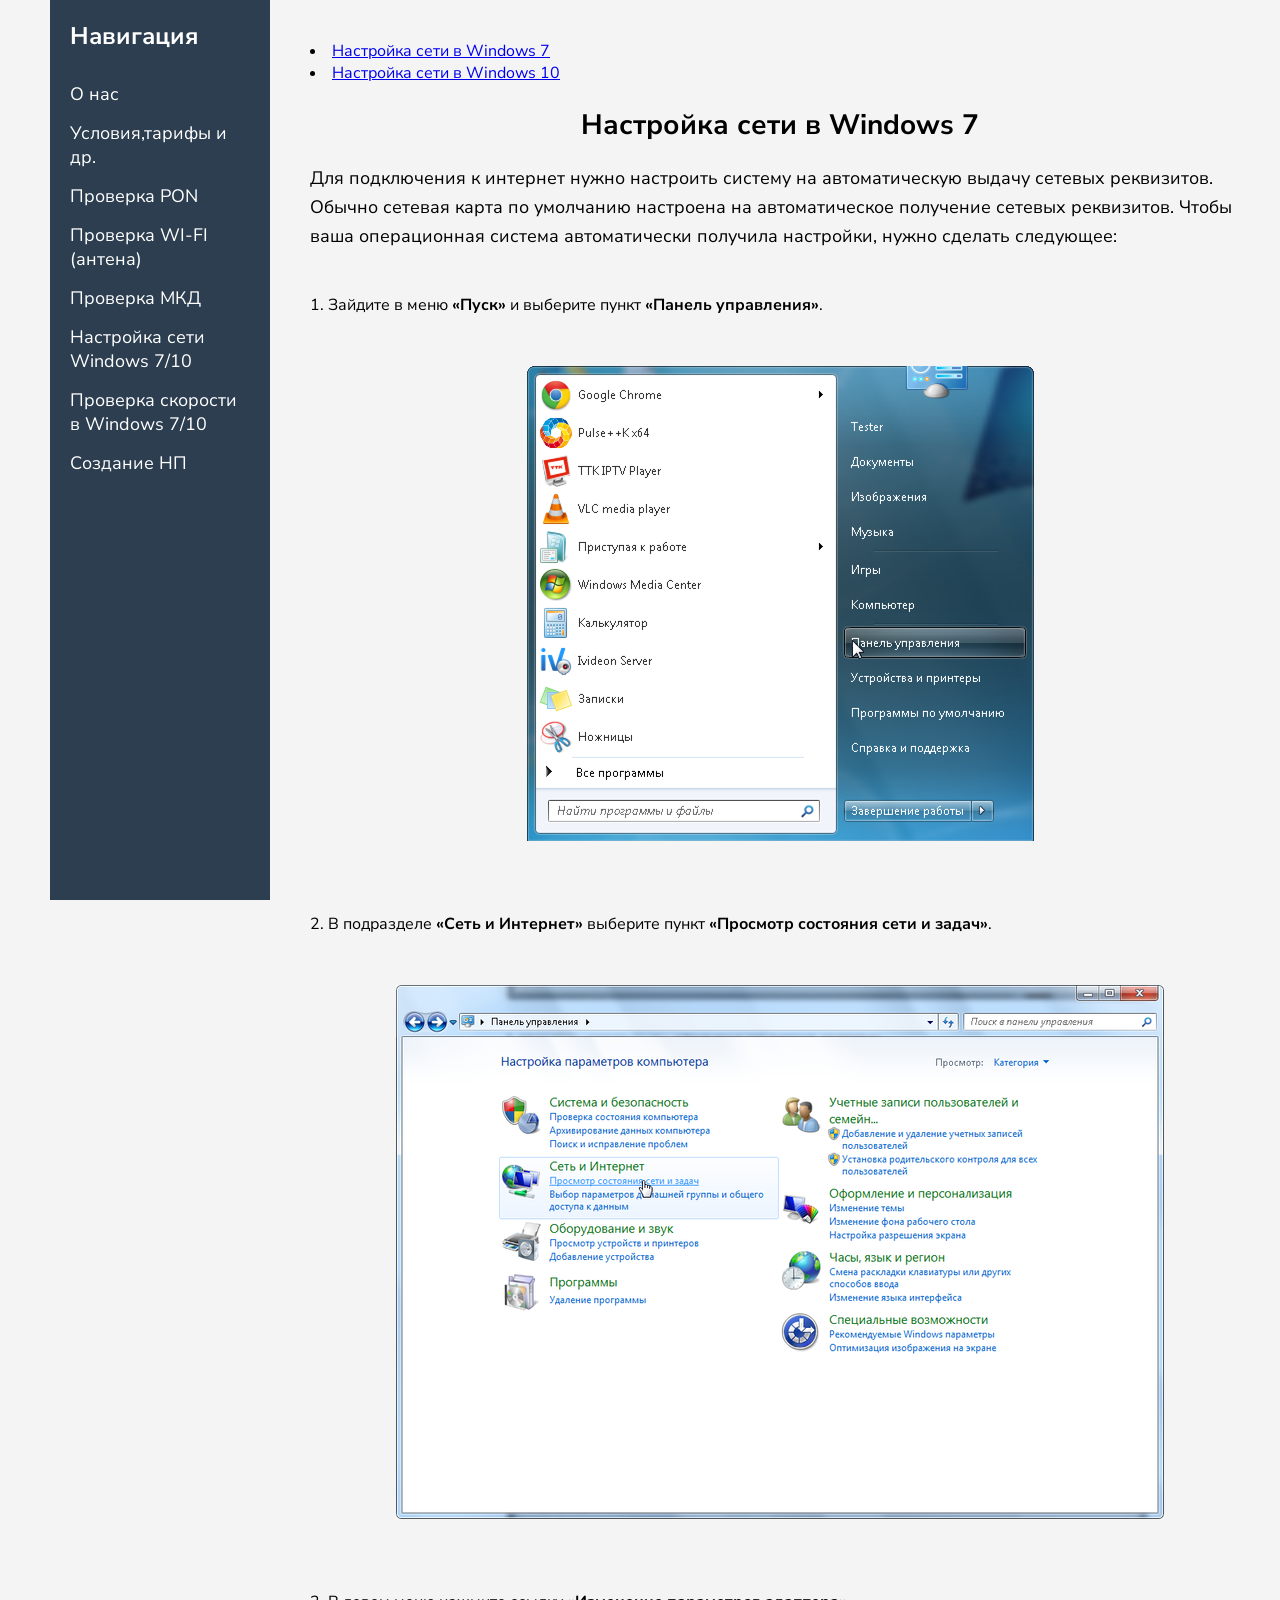
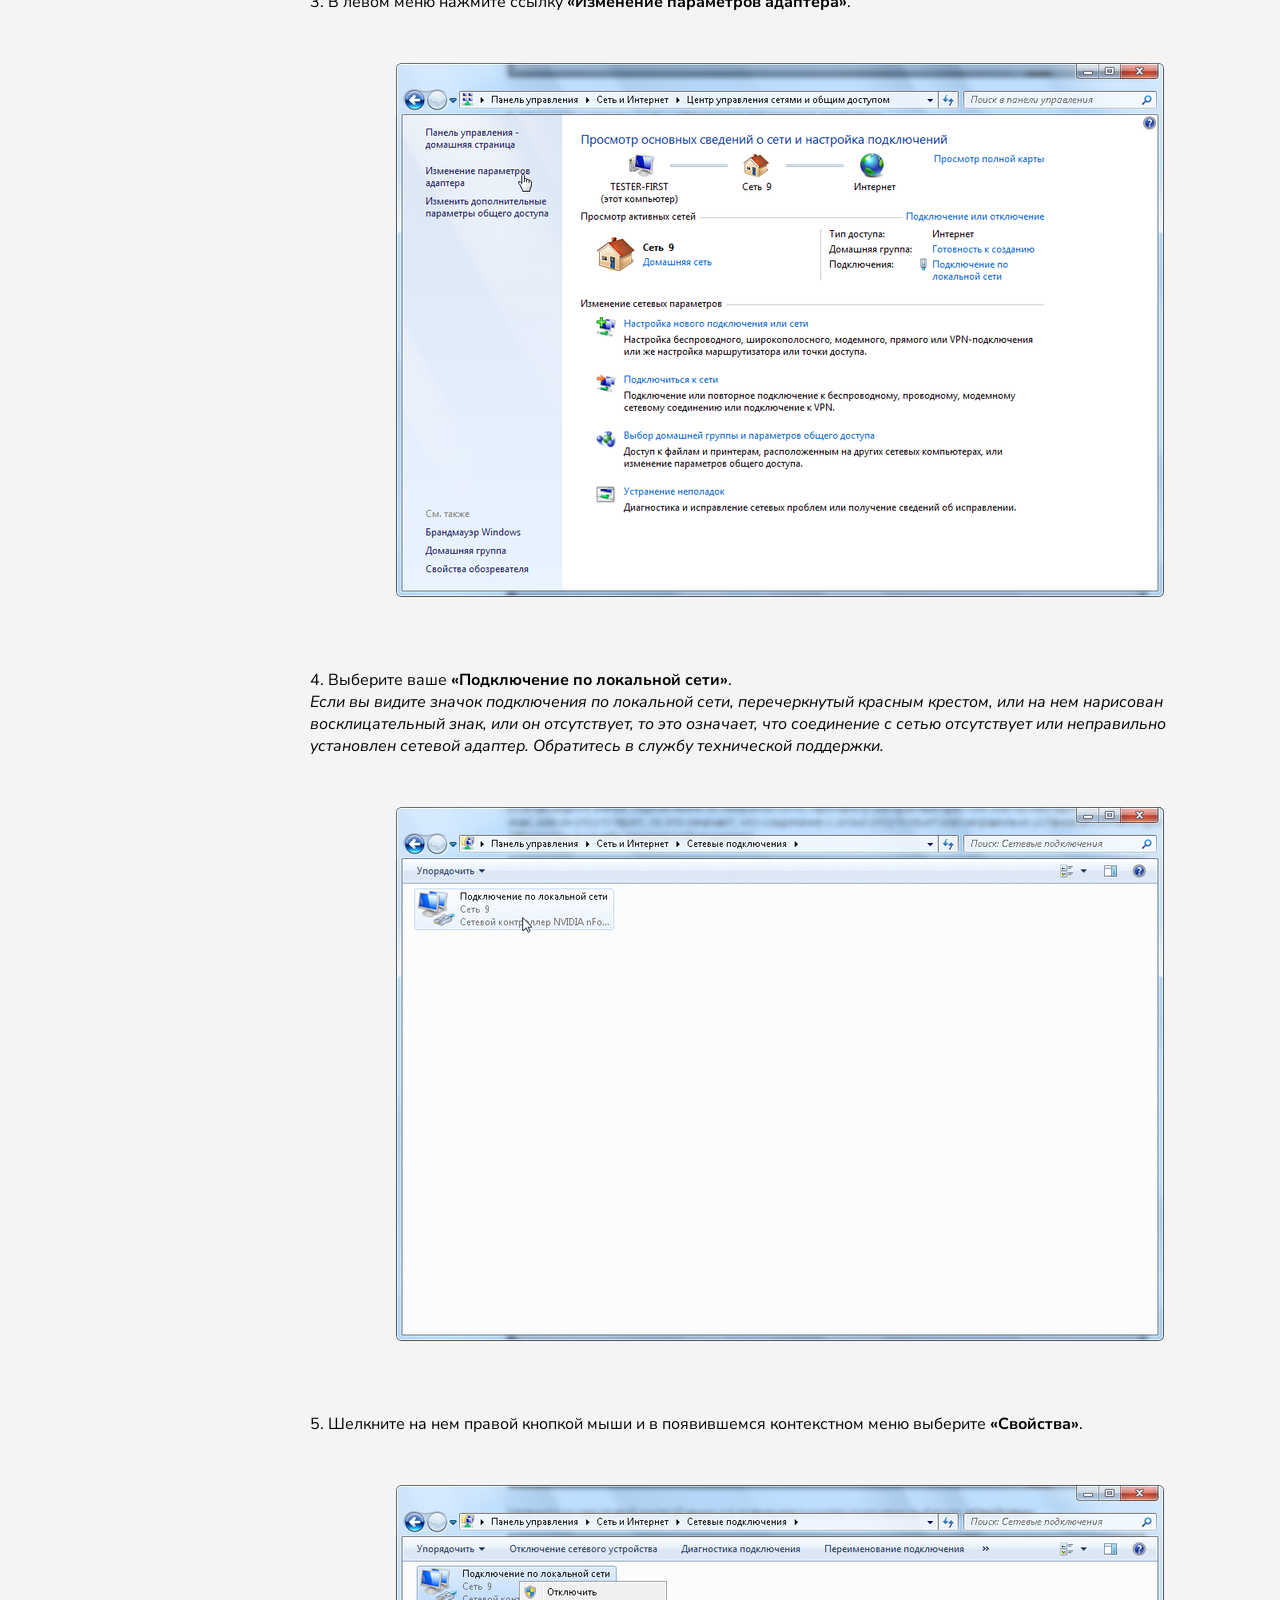
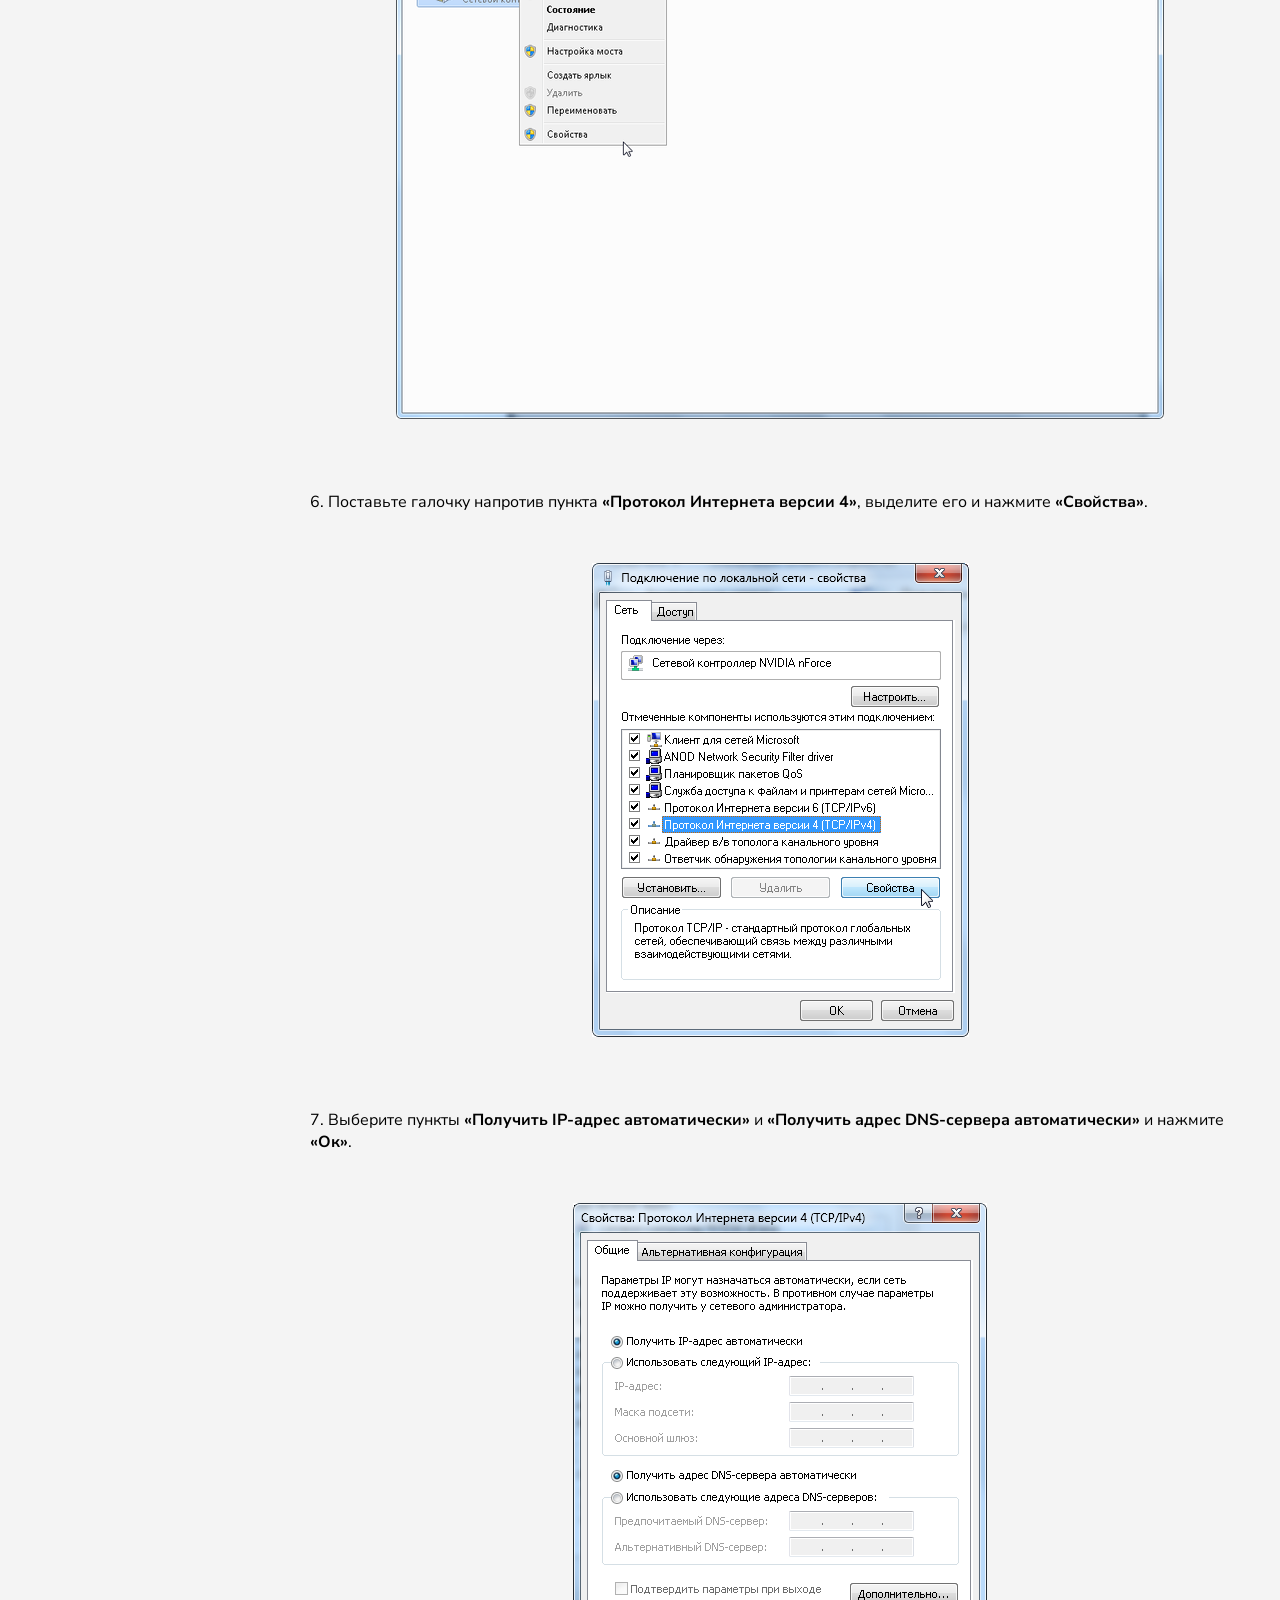
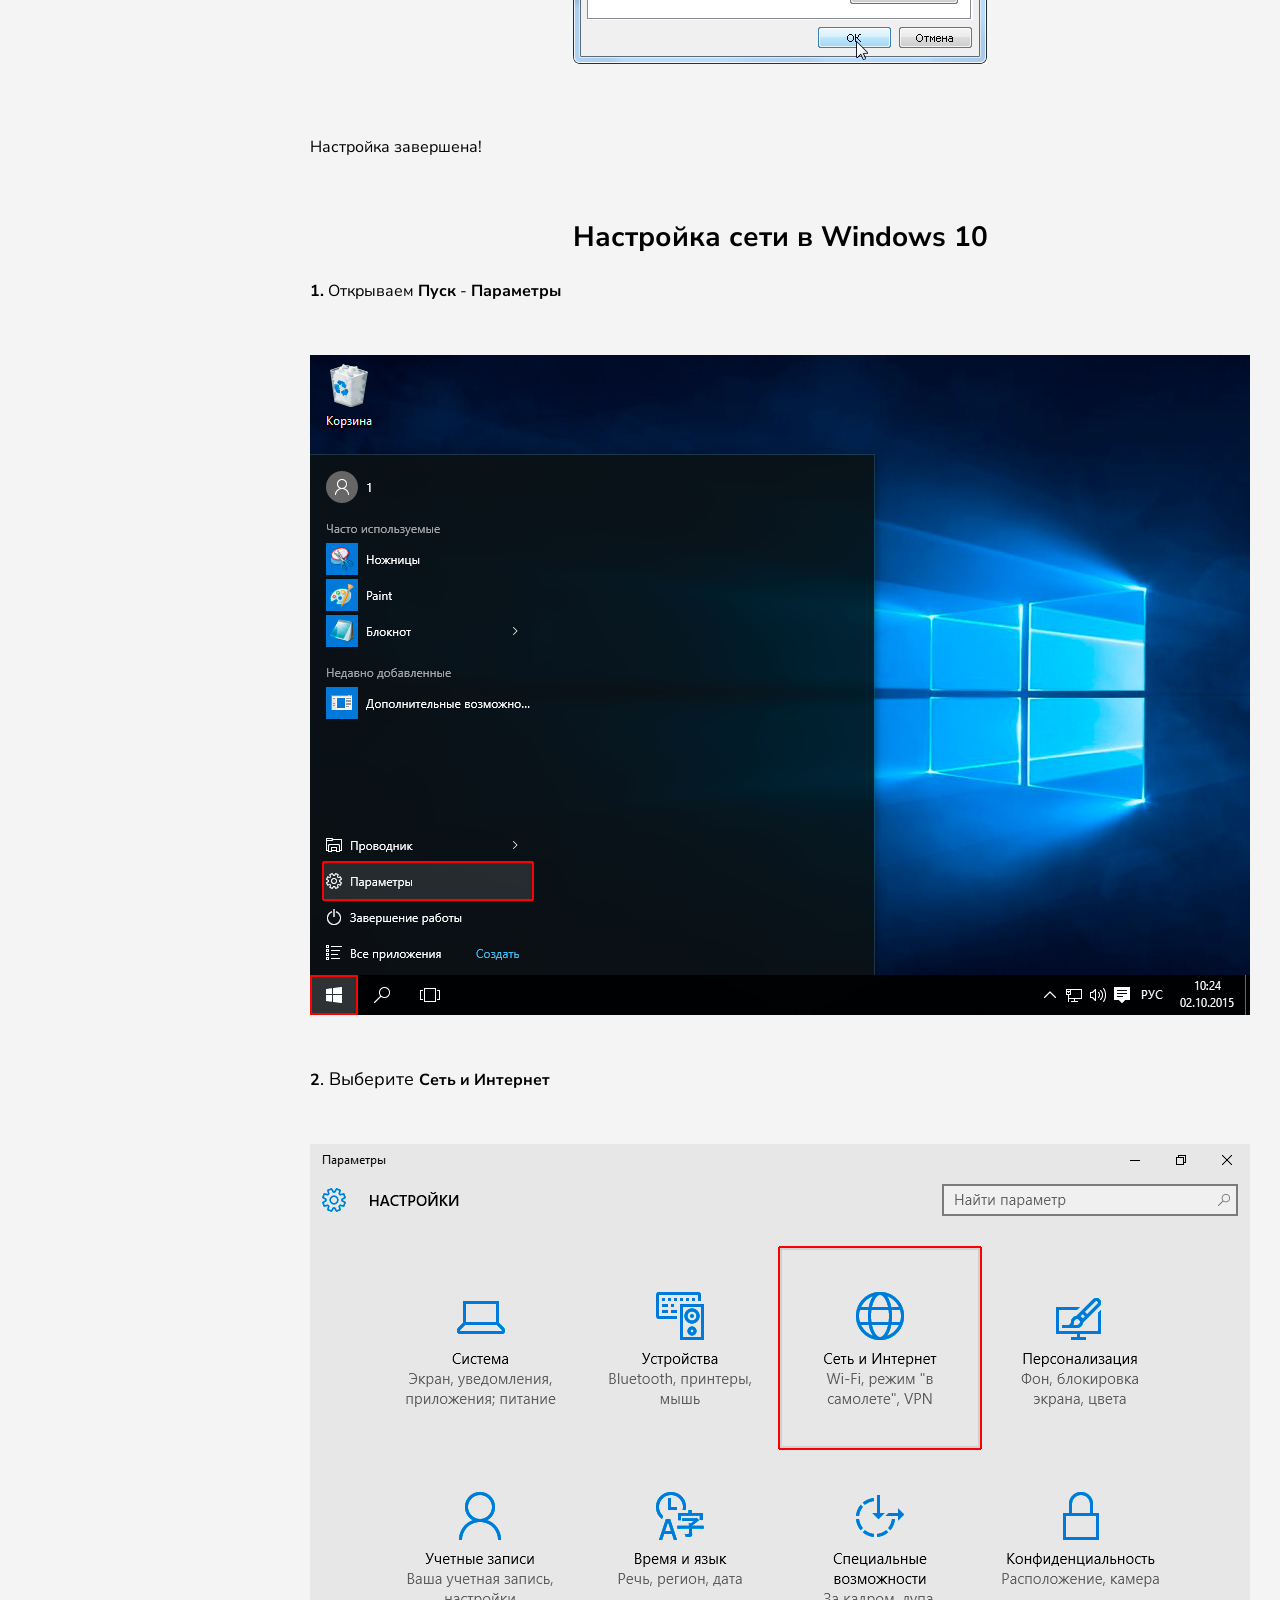
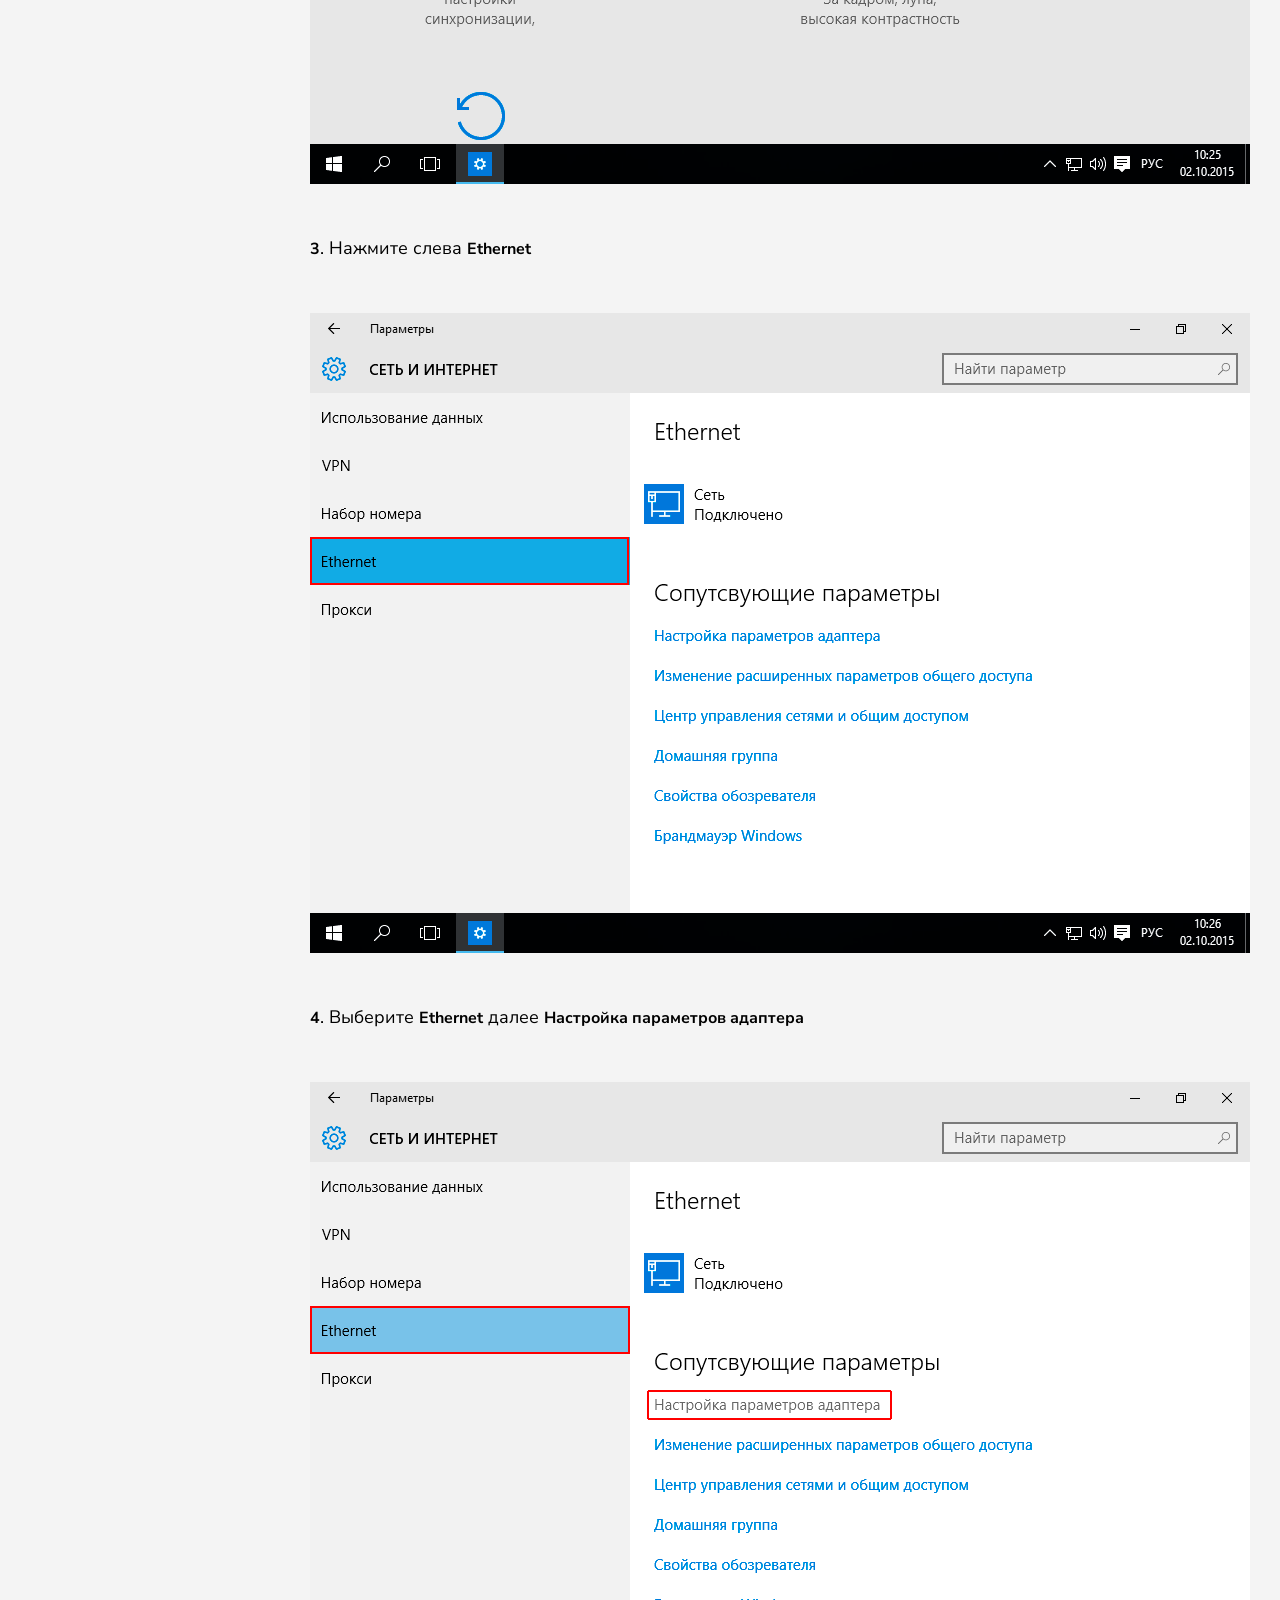
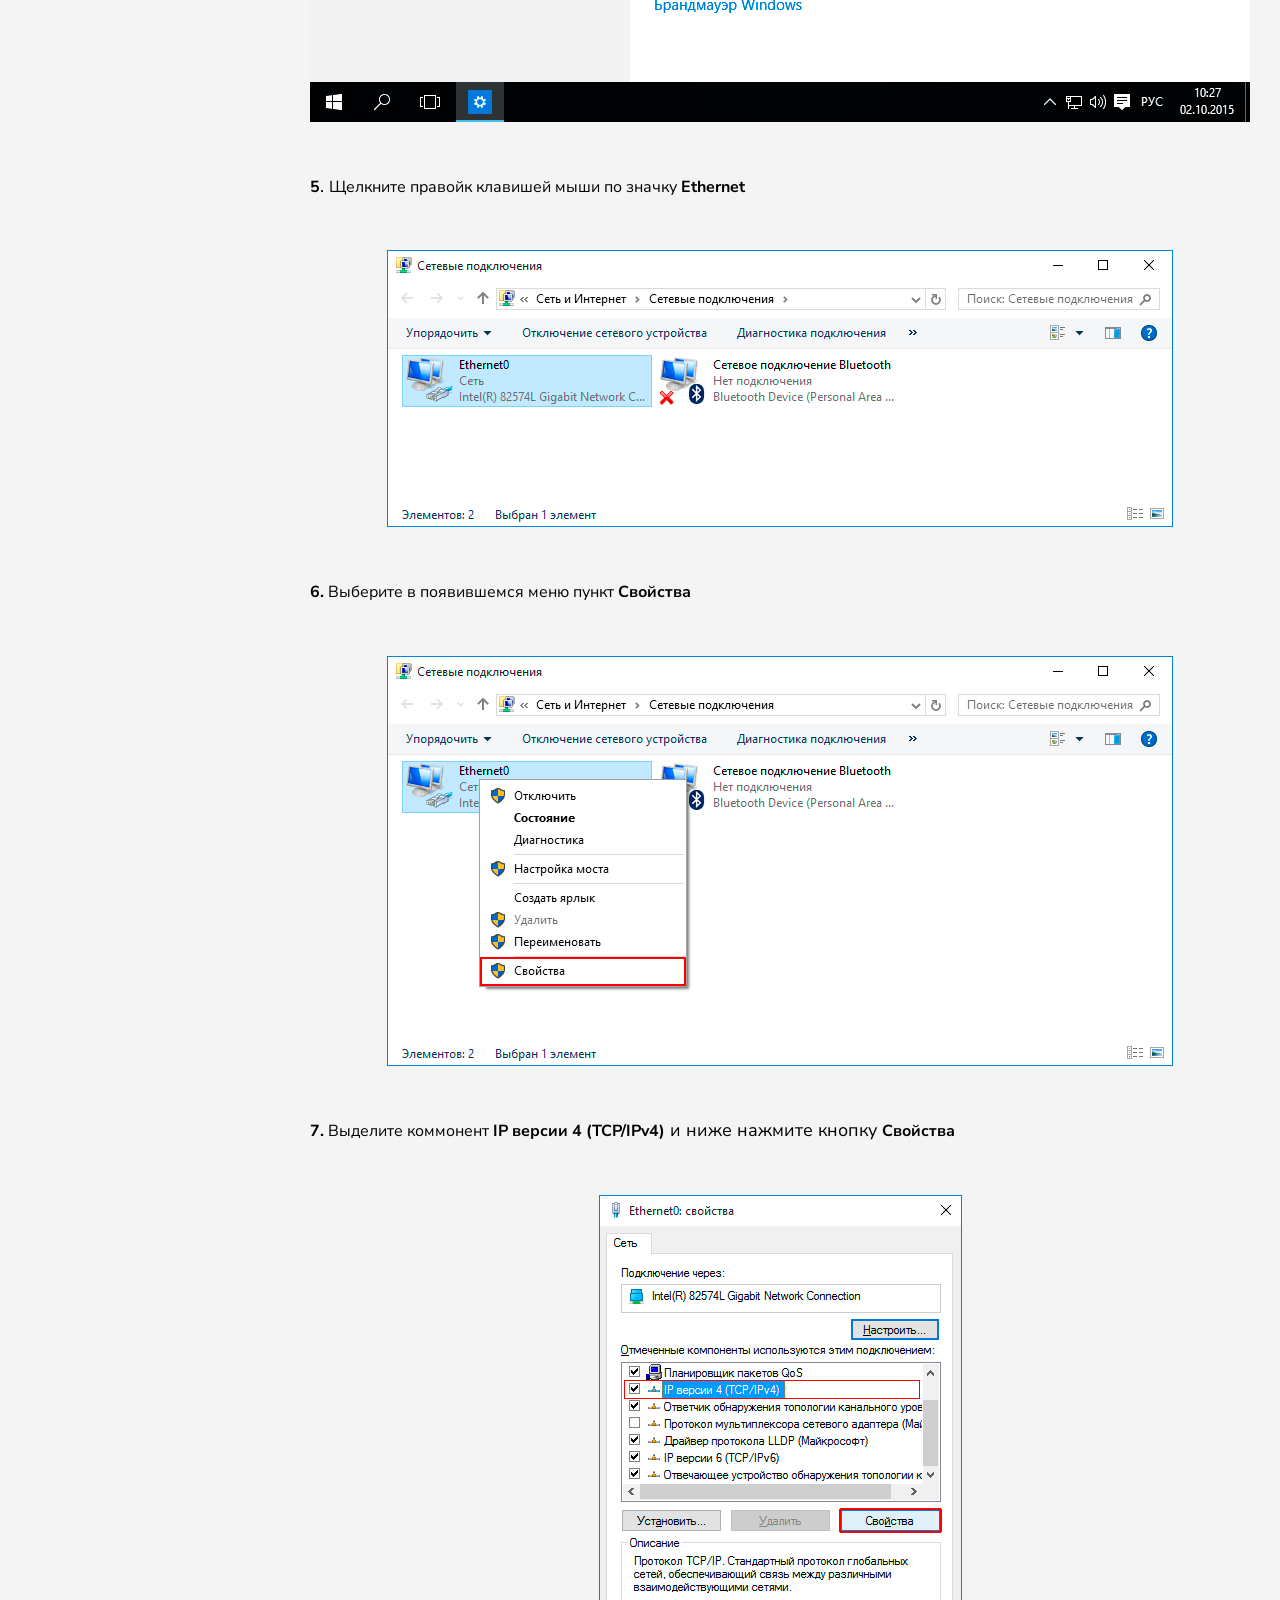
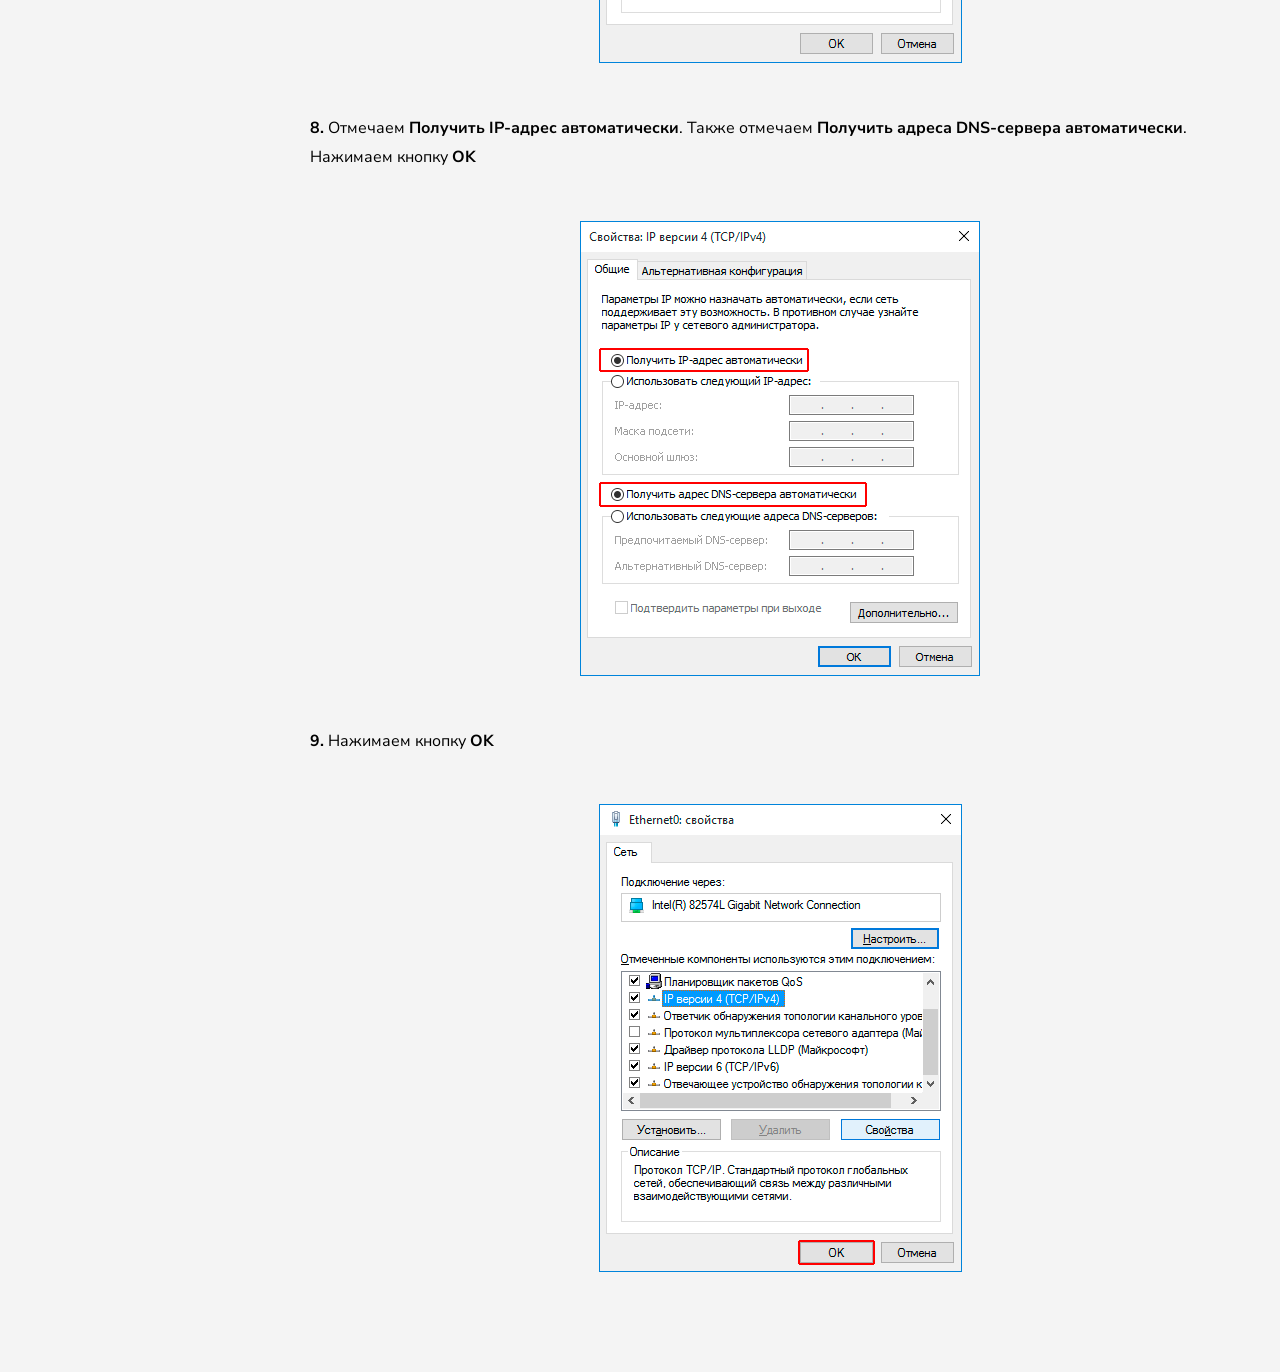
<file: nstr.html>
<!DOCTYPE html><html lang="ru">
<head>
  <meta charset="UTF-8">
  <meta name="viewport" content="width=device-width, initial-scale=1.0">
  <link rel="stylesheet" href="style.css">
  <title>Мой Одностраничный Сайт</title>
   
   
  


</head>
<body>
  <nav>
    <h2>Навигация</h2>
    <ul>
      <li><a href="#about">О нас</a></li>
      <li><a href="index.html#tarif">Условия,тарифы и др.</a></li>
      <li><a href="index.html#pon">Проверка PON</a></li>
      <li><a href="wifi.html">Проверка WI-FI (антена)</a></li>
      <li><a href="mkd.html">Проверка МКД</a></li>
      <li><a href="nstr.html">Настройка сети Windows 7/10</a></li>
      <li><a href="skorost.html">Проверка скорости в Windows 7/10</a></li>
      <li><a href="np.html">Создание НП</a></li>

    </ul>
  </nav>  <main>
   

      <li><a href="#nst7"> Настройка сети в Windows 7</a></li>
      <li><a href="#nst10">Настройка сети в Windows 10</a></li>
      <br>

      <section id="nst7">
        <h2 class="center"> Настройка сети в Windows 7</h2>

      <p> Для подключения к интернет нужно настроить систему на автоматическую выдачу сетевых реквизитов. Обычно сетевая карта по умолчанию настроена на автоматическое получение сетевых реквизитов. Чтобы ваша операционная система автоматически получила настройки, нужно сделать следующее:  </p><br>
        
      <br>
        1. Зайдите в меню <b>«Пуск»</b> и выберите пункт <b>«Панель управления»</b>. <br>
      <img src="./img/win7-1.png"> <br>
    
        2. В подразделе <b>«Сеть и Интернет»</b> выберите пункт <b>«Просмотр состояния сети и задач»</b>. <br>
     
      <img src="./img/win7-2.png"> <br>
     
        3. В левом меню нажмите ссылку <b>«Изменение параметров адаптера»</b>. <br>
    
      <img src="./img/win7-3.png"> <br>
    
        4. Выберите ваше <b>«Подключение по локальной сети»</b>. <br>
      <i>Если вы видите значок подключения по локальной сети, перечеркнутый красным крестом, или на нем нарисован восклицательный знак, или он отсутствует, то это означает, что соединение с сетью отсутствует или неправильно установлен сетевой адаптер. Обратитесь в службу технической поддержки.</i> <br>
      
      <img src="./img/win7-4.png"> <br>
      
        5. Шелкните на нем правой кнопкой мыши и в появившемся контекстном меню выберите <b>«Свойства»</b>. <br>
      <img src="./img/win7-5.png"> <br>
        6. Поставьте галочку напротив пункта <b>«Протокол Интернета версии 4»</b>, выделите его и нажмите <b>«Свойства»</b>. <br>
      <img src="./img/win7-6.png"> <br>
        7. Выберите пункты <b>«Получить IP-адрес автоматически»</b> и <b>«Получить адрес DNS-сервера автоматически»</b> и нажмите <b>«Ок»</b>. <br>
      <img src="./img/win7-7.png"> <br>
        Настройка завершена! <br>

</section>

<section id="nst10">
  <h2 class="center"> Настройка сети в Windows 10</h2>

  <div><p><strong>1.</strong><span> Открываем <strong>Пуск</strong> - </span><strong>Параметры</strong></p>
<p><img src="./img/win10_001.png" /></p>
<p><strong>2</strong>. Выберите <strong>Сеть и Интернет</strong></p>
<p><img src="./img/win10_002.png" /></p>
<p><strong>3</strong>. Нажмите слева <strong>Ethernet</strong></p>
<p><img src="./img/win10_003.png" /></p>
<p><strong>4</strong>. Выберите <strong>Ethernet</strong> далее <strong>Настройка параметров адаптера</strong></p>
<p><img src="./img/win10_004.png" /></p>
<p><strong>5</strong>. <span>Щелкните правойк клавишей мыши по значку </span><strong>Ethernet</strong></p>
<p><img src="./img/win10_005.png" /></p>
<p><strong>6.</strong><span> Выберите в появившемся меню пункт </span><strong>Свойства</strong><span> </span></p>
<p><img src="./img/win10_006.png" /></p>
<p><strong>7.</strong><span> Выделите коммонент </span><strong>IP версии 4 (TCP/IPv4)</strong> и ниже нажмите кнопку <strong>Свойства</strong></p>
<p><img src="./img/win10_007.png" /></p>
<p><strong>8.</strong><span> Отмечаем</span><strong> Получить IP-адрес автоматически</strong><span>.</span><span> Также отмечаем </span><strong>Получить адреса DNS-сервера <strong>автоматически</strong></strong><span>. Нажимаем кнопку </span><strong>OK</strong></p>
<p><img src="./img/win10_008.png" /></p>
<p><strong>9.</strong><span> Нажимаем кнопку </span><strong>OK </strong></p>
<p><img src="./img/win10_009.png" /></p>

  </main>
</body>
</html>
</file>
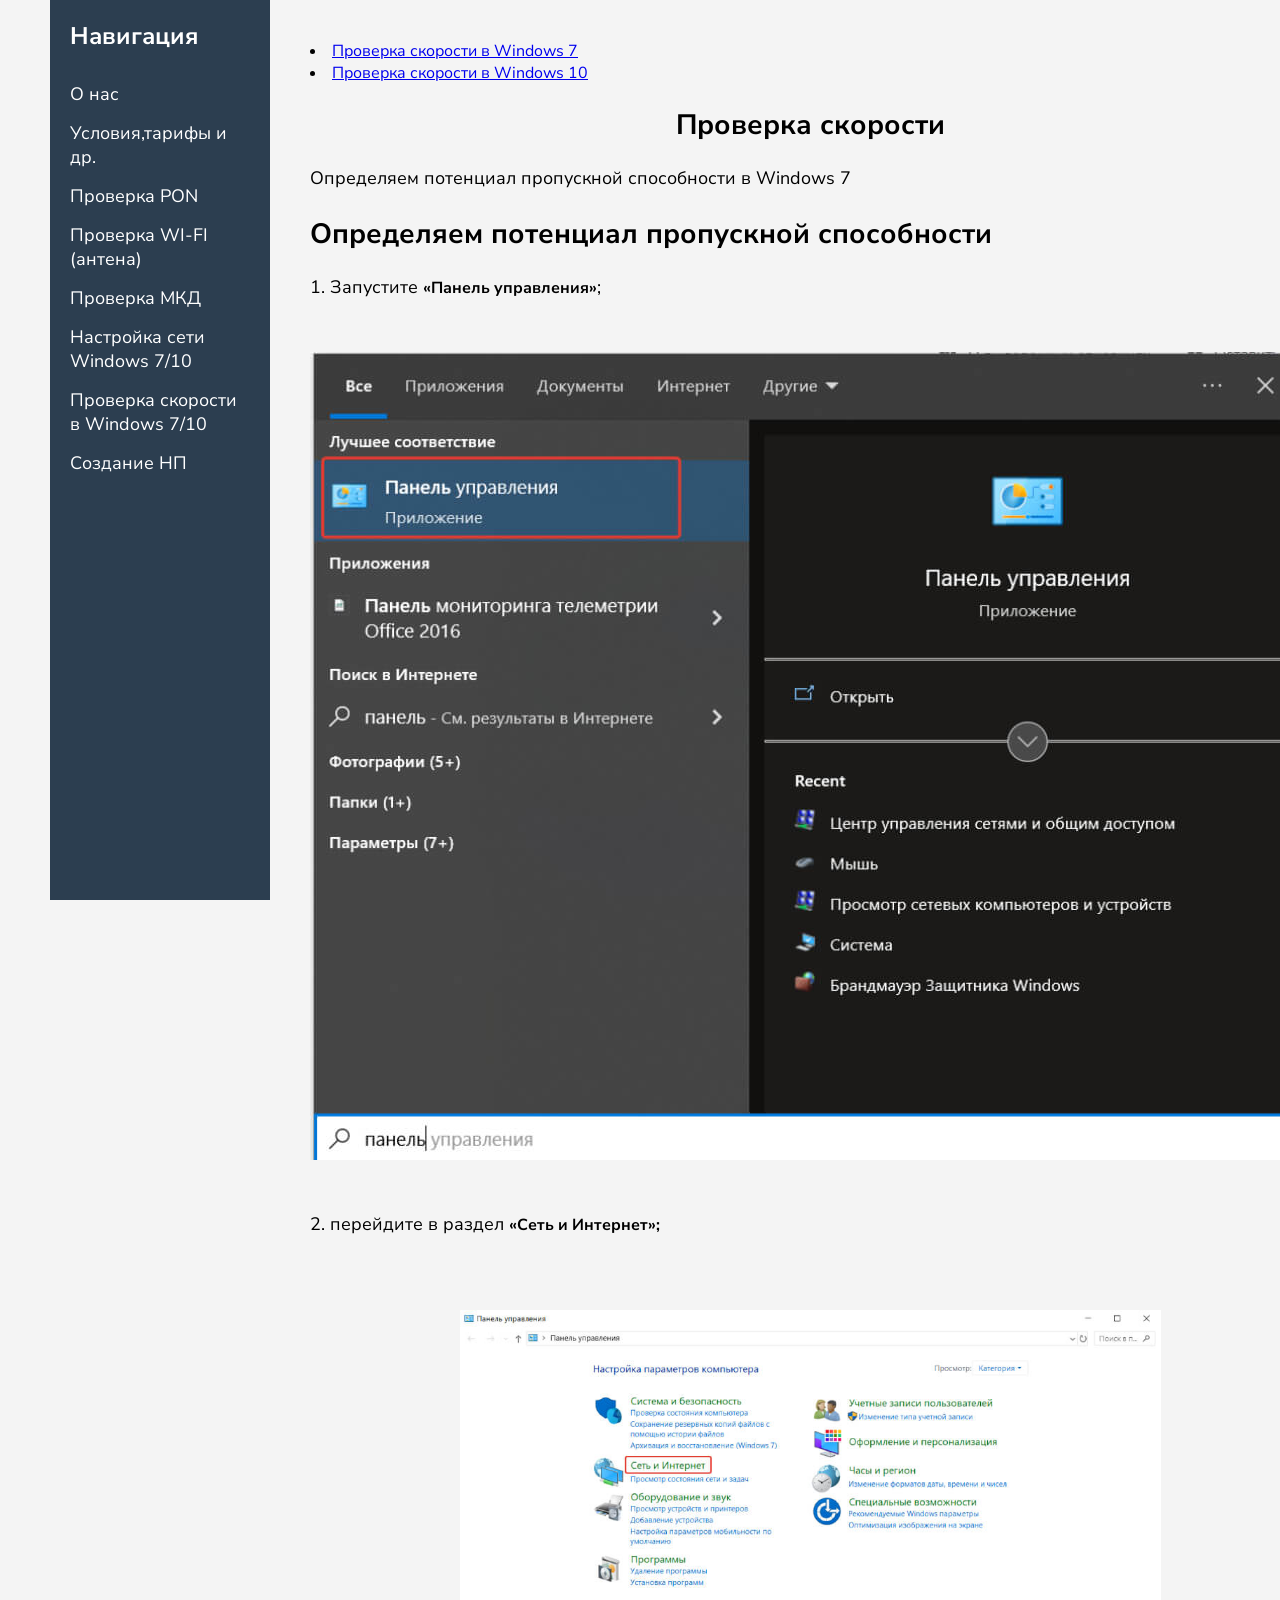
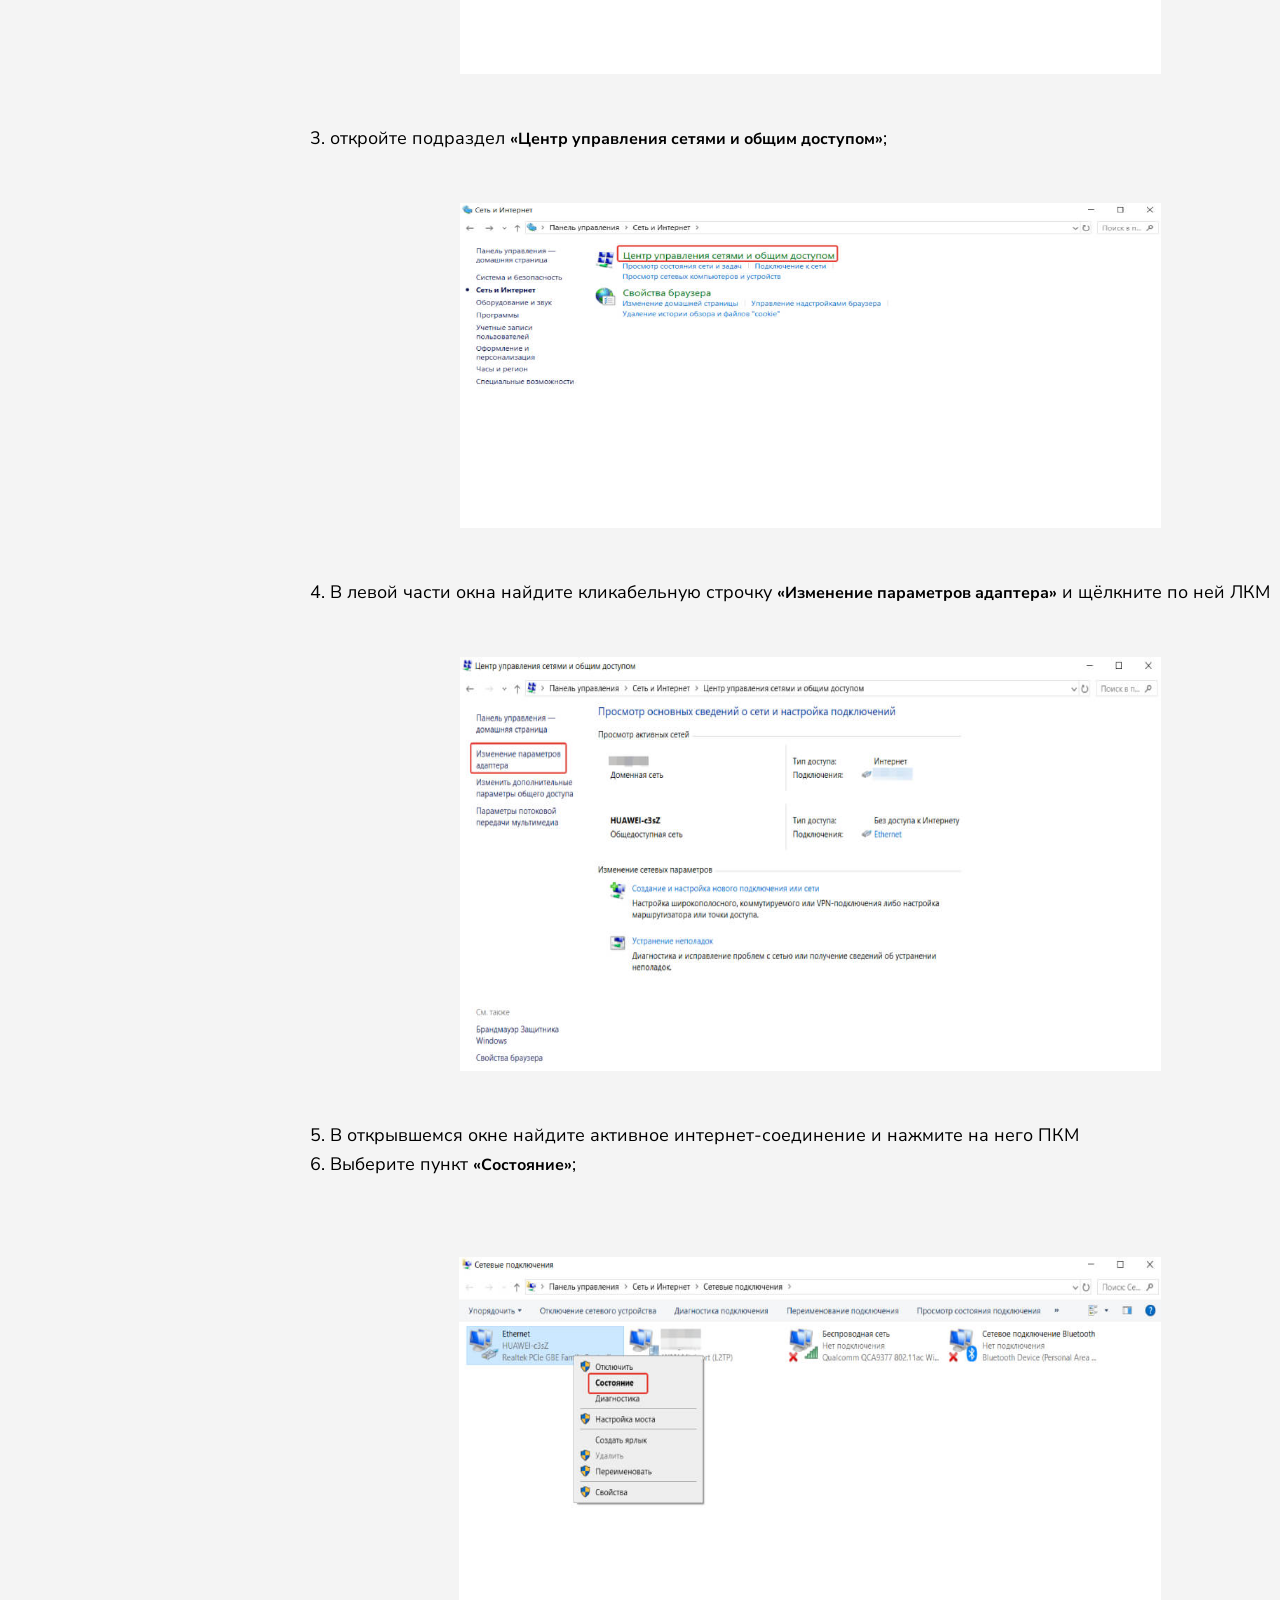
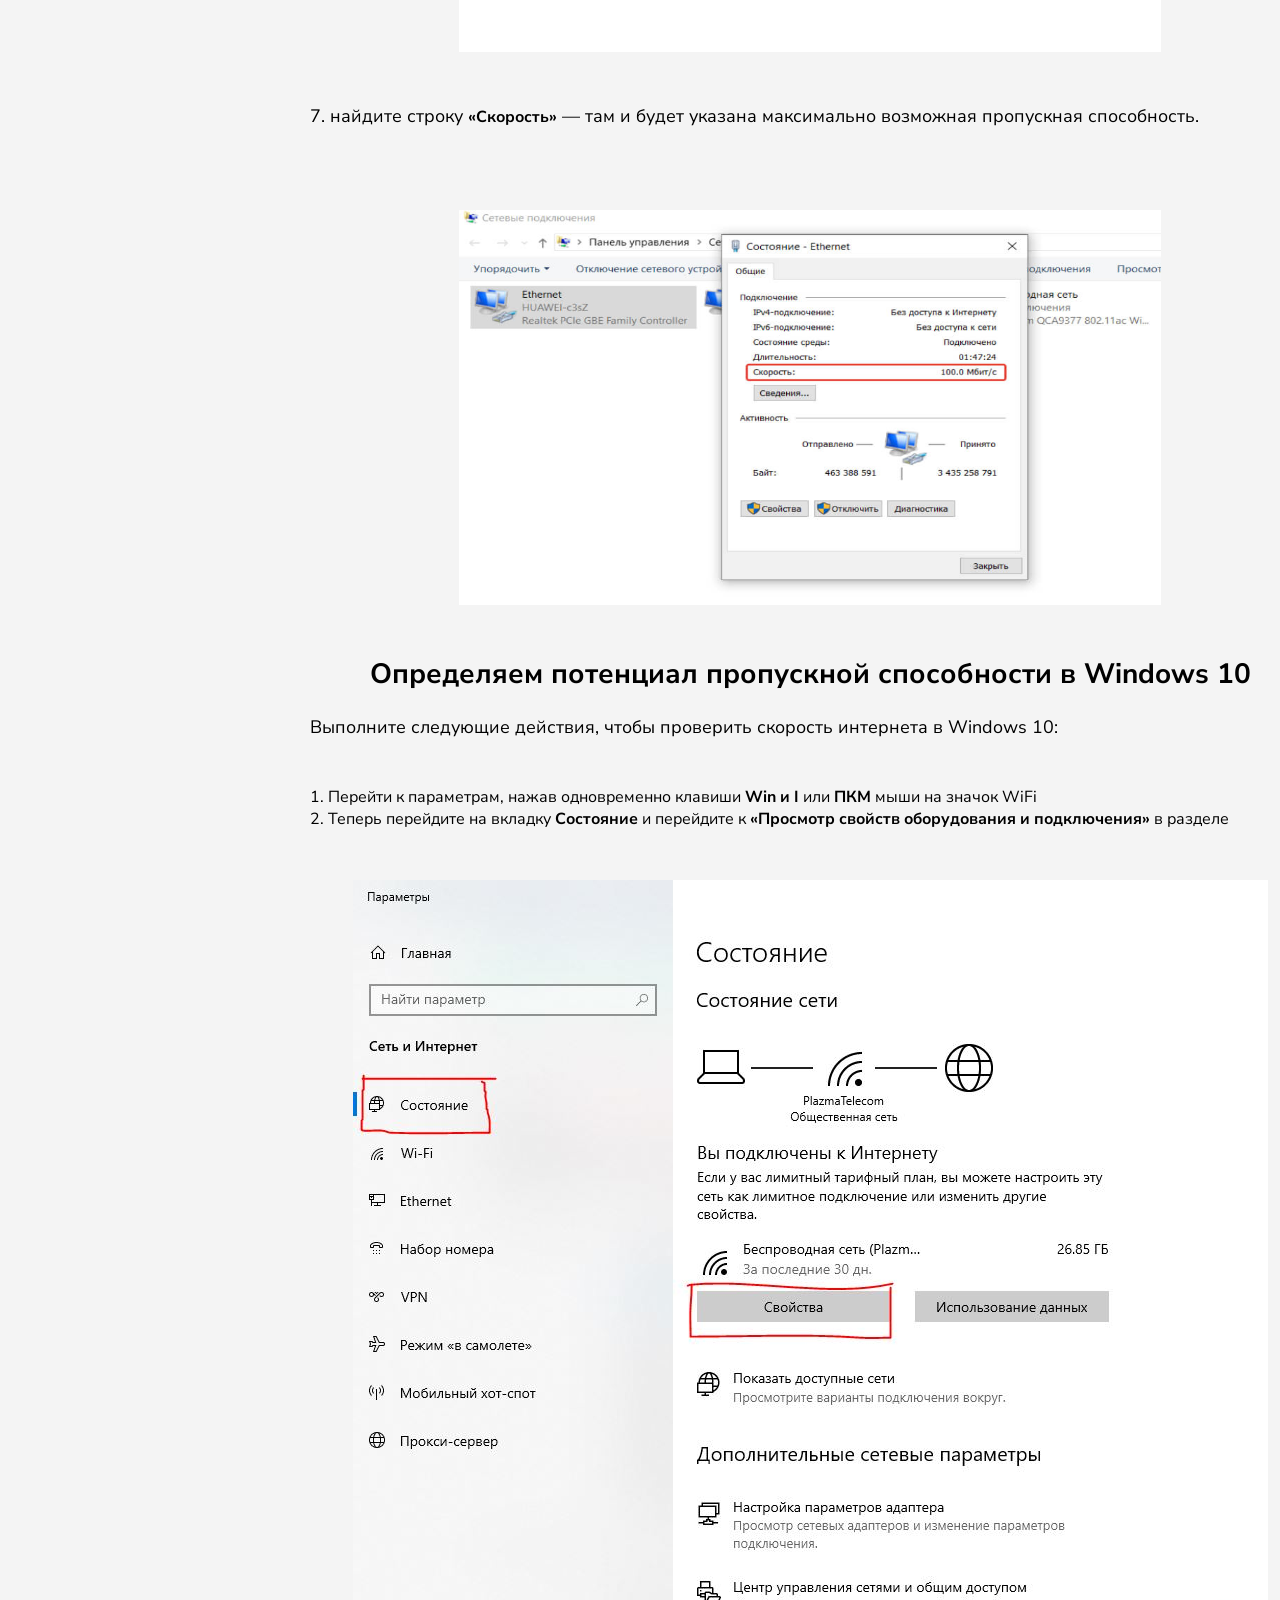
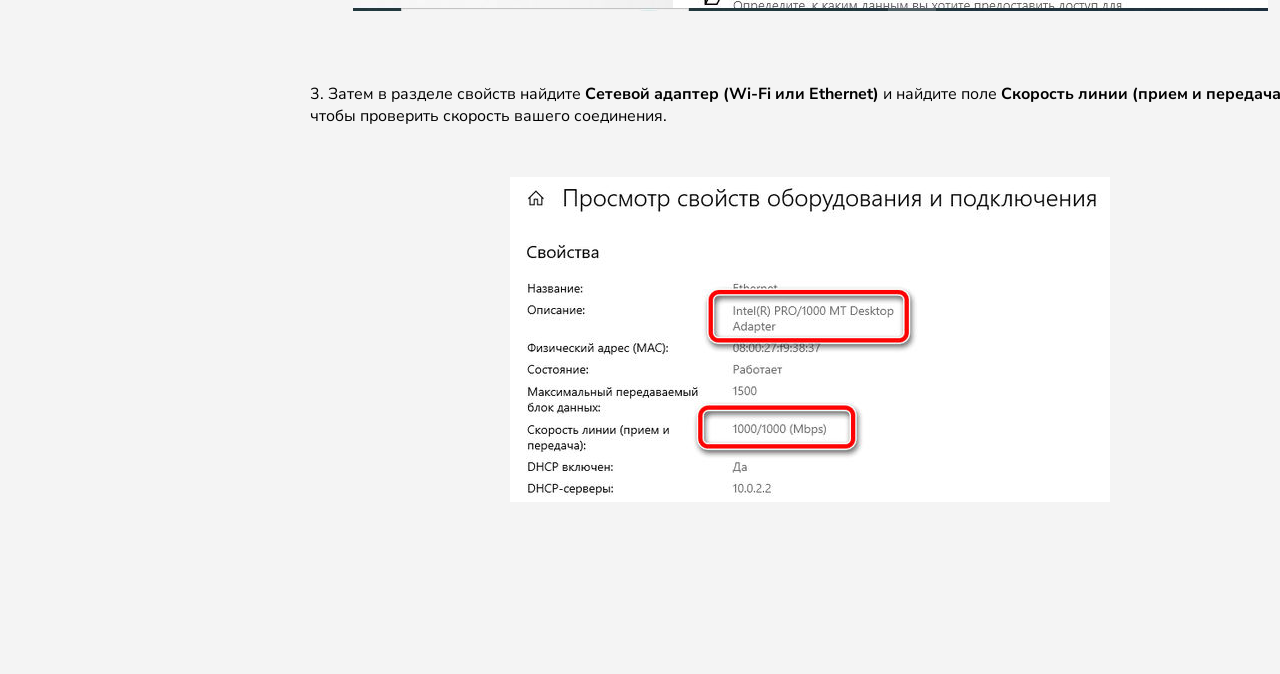
<file: skorost.html>
<!DOCTYPE html><html lang="ru">
<head>
  <meta charset="UTF-8">
  <meta name="viewport" content="width=device-width, initial-scale=1.0">
  <link rel="stylesheet" href="style.css">
  <title>Мой Одностраничный Сайт</title>
   
   
  


</head>
<body>
  <nav>
    <h2>Навигация</h2>
    <ul>
      <li><a href="#about">О нас</a></li>
      <li><a href="index.html#tarif">Условия,тарифы и др.</a></li>
      <li><a href="index.html#pon">Проверка PON</a></li>
      <li><a href="wifi.html">Проверка WI-FI (антена)</a></li>
      <li><a href="mkd.html">Проверка МКД</a></li>
      <li><a href="nstr.html">Настройка сети Windows 7/10</a></li>
      <li><a href="skorost.html">Проверка скорости в Windows 7/10</a></li>
      <li><a href="np.html">Создание НП</a></li>

    </ul>
  </nav>  <main>
   

    <li><a href="#sk7"> Проверка скорости в Windows 7</a></li>
    <li><a href="#sk10">Проверка скорости в Windows 10</a></li>
    <br>

    <section id="sk7">
        <h2 class="center">Проверка скорости</h2> 
                  <p class="main__fttb-text">
                      <p>Определяем потенциал пропускной способности в Windows 7</p><br>
      
                  <h2 class="main_h3">Определяем потенциал пропускной способности</h2>
                  <p > 1. Запустите <b>«Панель управления»</b>;<br>
            
              </p>
                        
                   <img src="./img/skinternet.jpg" alt="Карьтнка3" class="main__pon-images" width="1000px" height="808px">
      
              <p> 2. перейдите в раздел <b>«Сеть и Интернет»;</b><br>
              </p>   <br>
      
      
                  <img src="./img/skinterneta2.jpg" alt="Карьтнка3" class="main__pon-images" width="701px" height="364px">
      
              <p> 3. откройте подраздел <b>«Центр управления сетями и общим доступом»</b>;
                  </p>
      
                  <img src="./img/skinternet3.jpg" alt="Карьтнка3" class="main__pon-images" width="701px" height="325px">
      
              <p> 4. В левой части окна найдите кликабельную строчку <b>«Изменение параметров адаптера»</b> и щёлкните по ней ЛКМ
                  </p>
      
                  <img src="./img/skinternet4.jpg" alt="Карьтнка3" class="main__pon-images" width="701px" height="414px">
      
                  
              <p> 5. В открывшемся окне найдите активное интернет-соединение и нажмите на него ПКМ<br>
              </p>  
              <p> 6. Выберите пункт <b>«Состояние»</b>;<br>
                <br>
             </p> 
              <img src="./img/skinternet5.jpg" alt="Карьтнка3" class="main__pon-images" width="702px" height="395px">

              <p> 7. найдите строку <b>«Скорость»</b> — там и будет указана максимально возможная пропускная способность.<br>
                <br>

             </p>  
               
     
             <img src="./img/skinternet6.jpg" alt="Карьтнка3" class="main__pon-images" width="702px" height="395px">

             
             </p>  
     
             <section id="sk10">
                <h2 class="center"> Определяем потенциал пропускной способности в Windows 10</h2>
        
              <p> Выполните следующие действия, чтобы проверить скорость интернета в Windows 10: </p><br>
                
              <br>
                1. Перейти к параметрам, нажав одновременно клавиши <b>Win и I </b>или <b>ПКМ</b> мыши на значок WiFi <br>
                2. Теперь перейдите на вкладку <b>Состояние</b> и перейдите к <b>«Просмотр свойств оборудования и подключения»</b> в разделе <br>

              <img src="./img/sk10.jpg"> <br>
            
             
                3. Затем в разделе свойств найдите <b>Сетевой адаптер (Wi-Fi или Ethernet)</b> и найдите поле <b>Скорость линии (прием и передача)</b>, чтобы проверить скорость вашего соединения. <br>
              <img src="./img/sk10.2.jpg"> <br>
             
                
            
              
        </section>
      
          </div>
      </section>
</file>
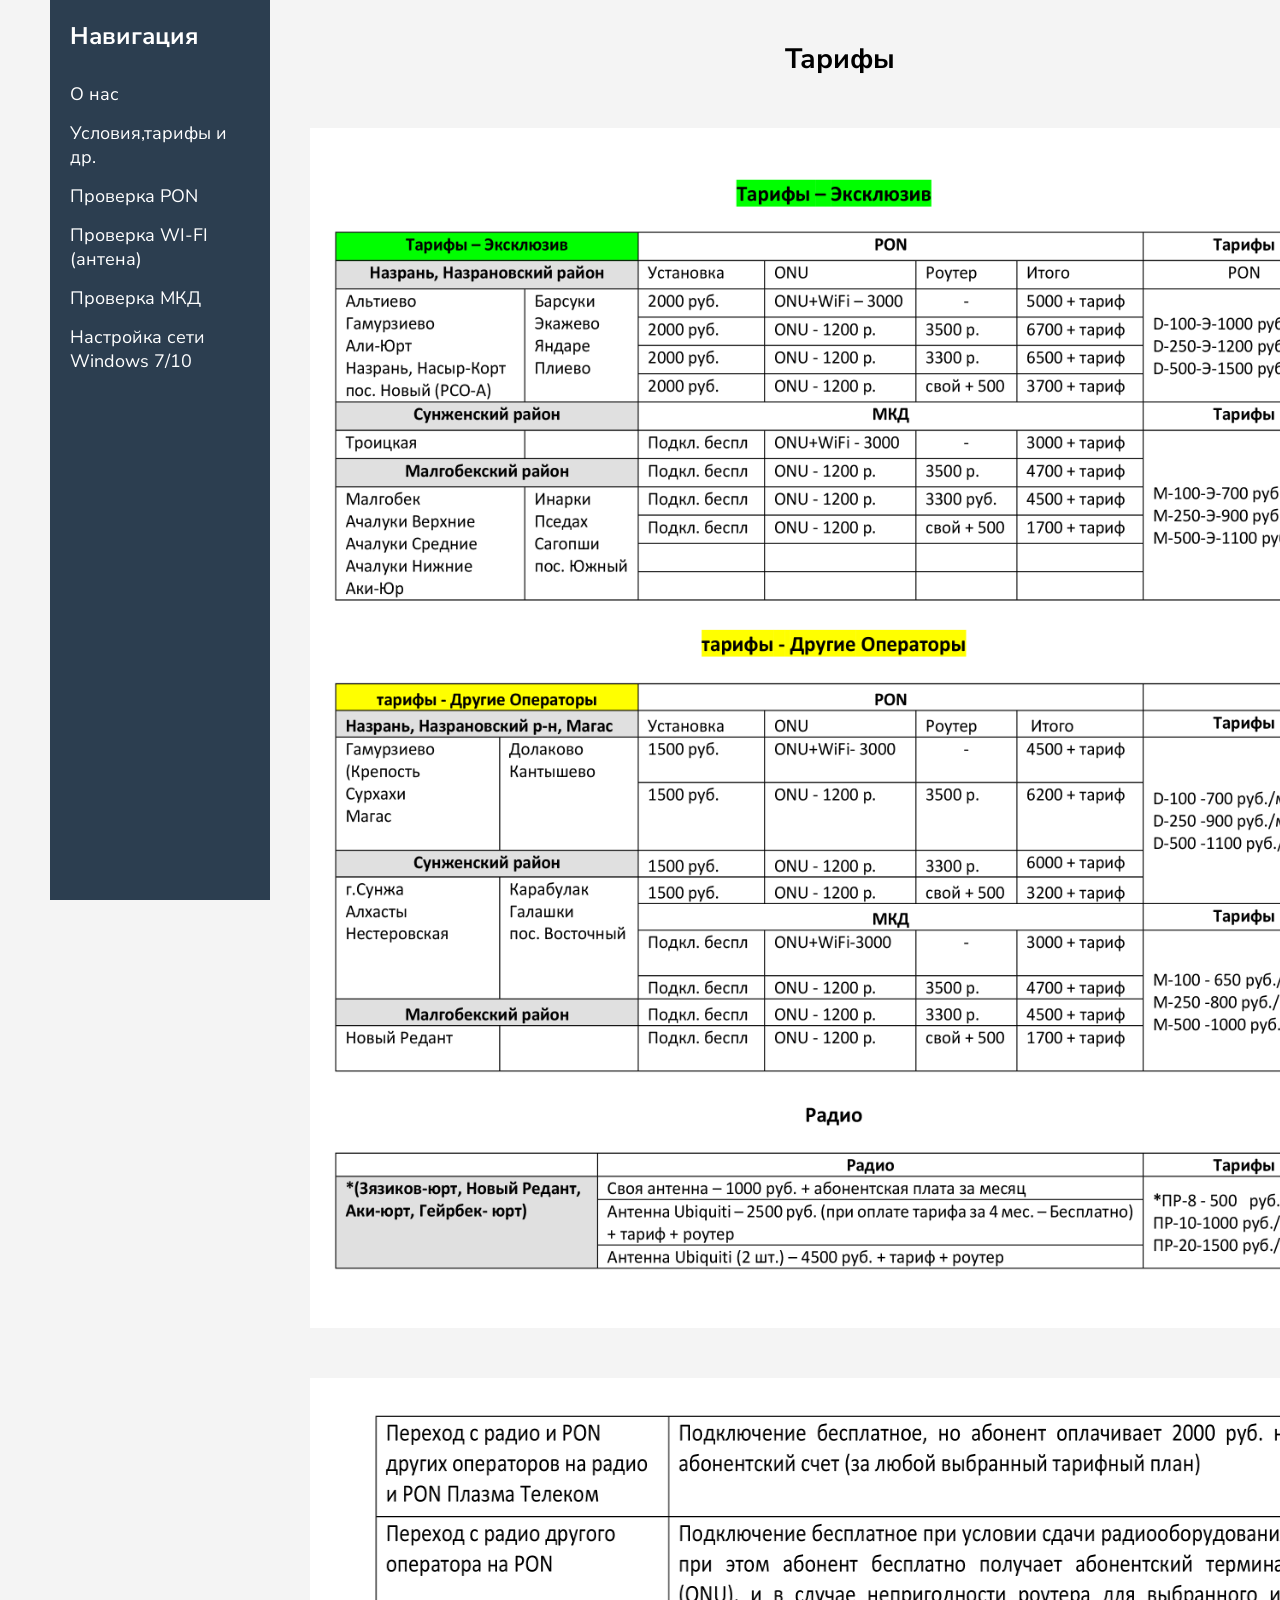
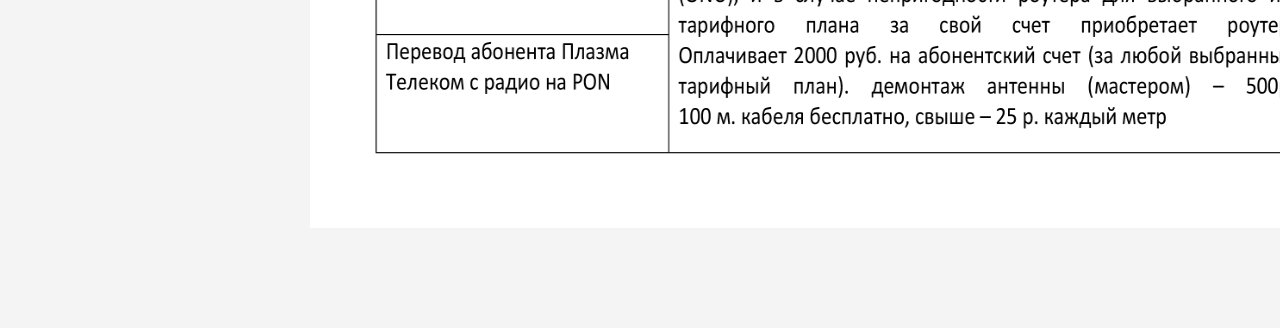
<file: tarif.html>
<!DOCTYPE html><html lang="ru">
<head>
  <meta charset="UTF-8">
  <meta name="viewport" content="width=device-width, initial-scale=1.0">
  <link rel="stylesheet" href="style.css">
  <title>Мой Одностраничный Сайт</title>
   
   
  


</head>
<body>
  <nav>
    <h2>Навигация</h2>
    <ul>
      <li><a href="#about">О нас</a></li>
      <li><a href="#tarif">Условия,тарифы и др.</a></li>
      <li><a href="index.html#pon">Проверка PON</a></li>
      <li><a href="index.html#wifi">Проверка WI-FI (антена)</a></li>
      <li><a href="index.html#mkd">Проверка МКД</a></li>
      <li><a href="index.html#nst">Настройка сети Windows 7/10</a></li>

    </ul>
  </nav>  <main>

      <section id="tariff">
        <h2 class="center">Тарифы</h2>
  
    <img src="./img/tarif.png" width="1060px" height="1200px">   
    
   <img src="./img/tarif1.png" width="1060px" height="450px"> 


</section>



  </main>
</body>
</html>
</file>
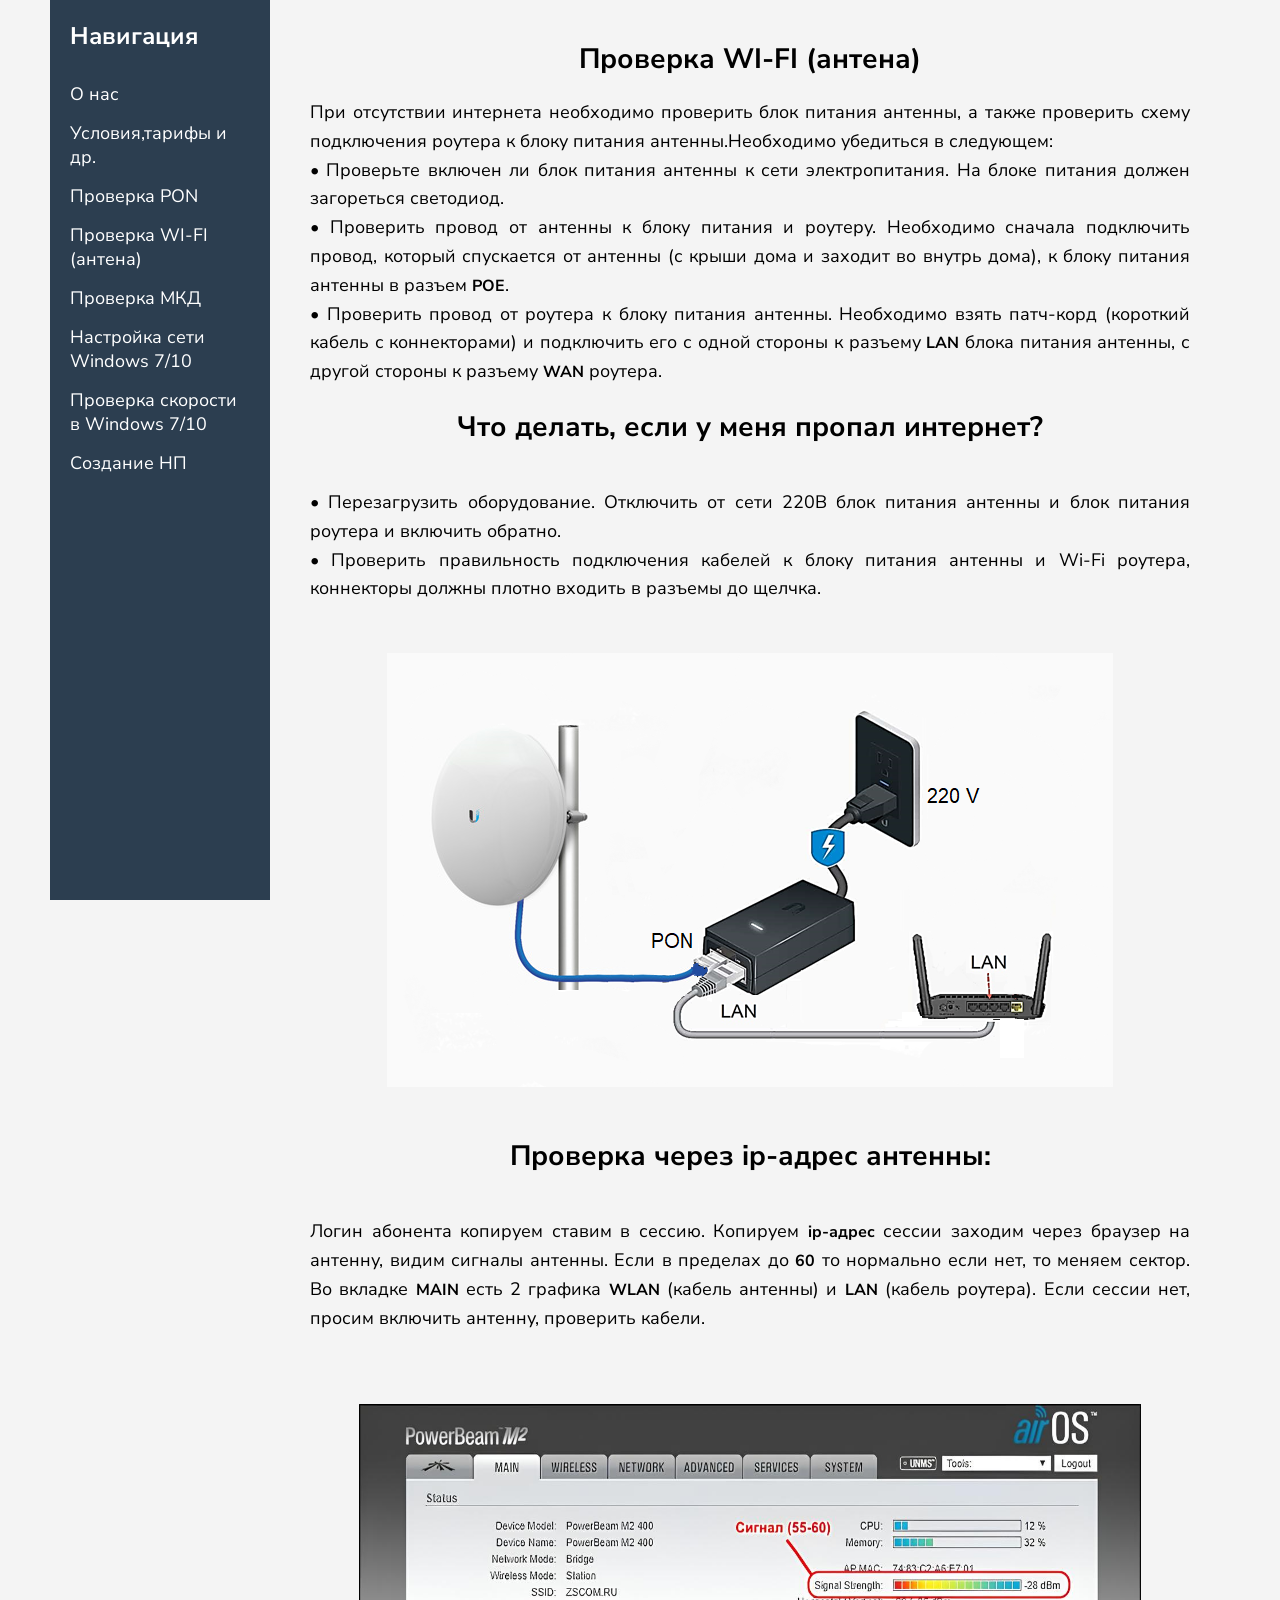
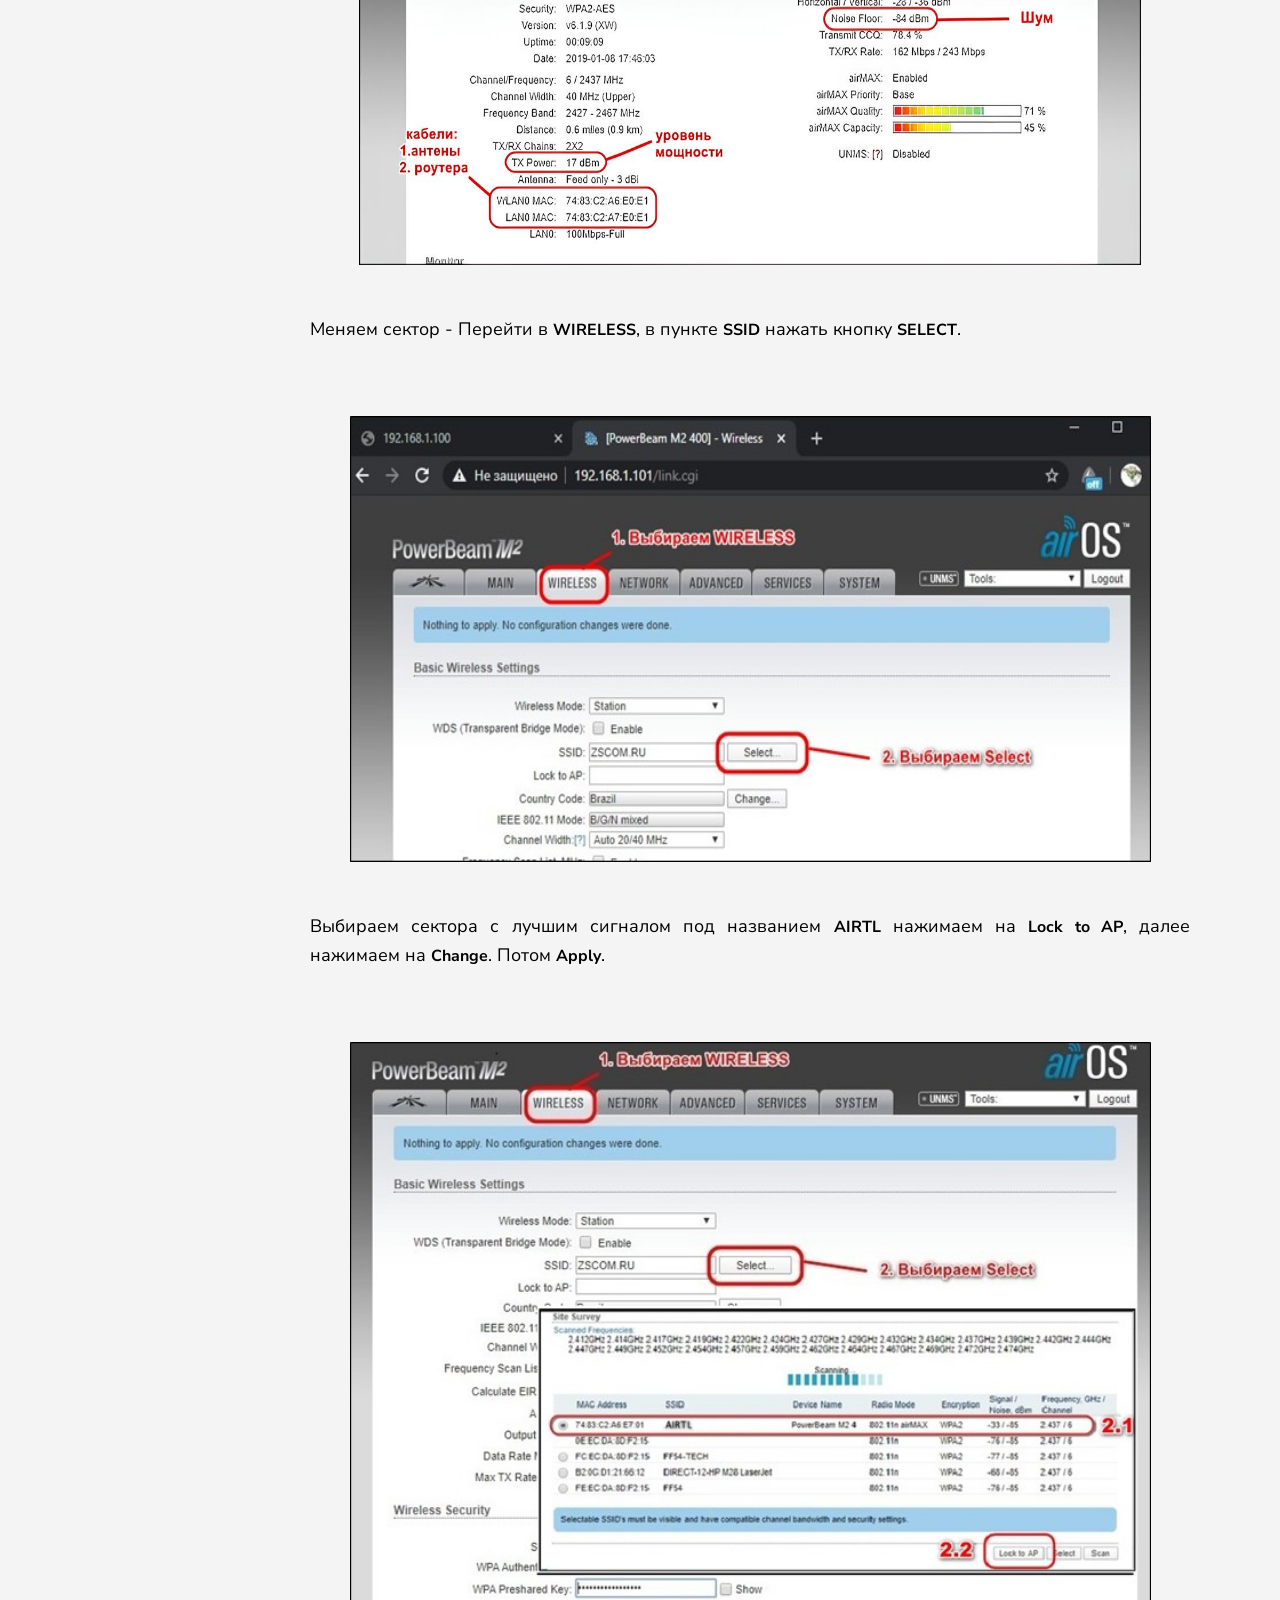
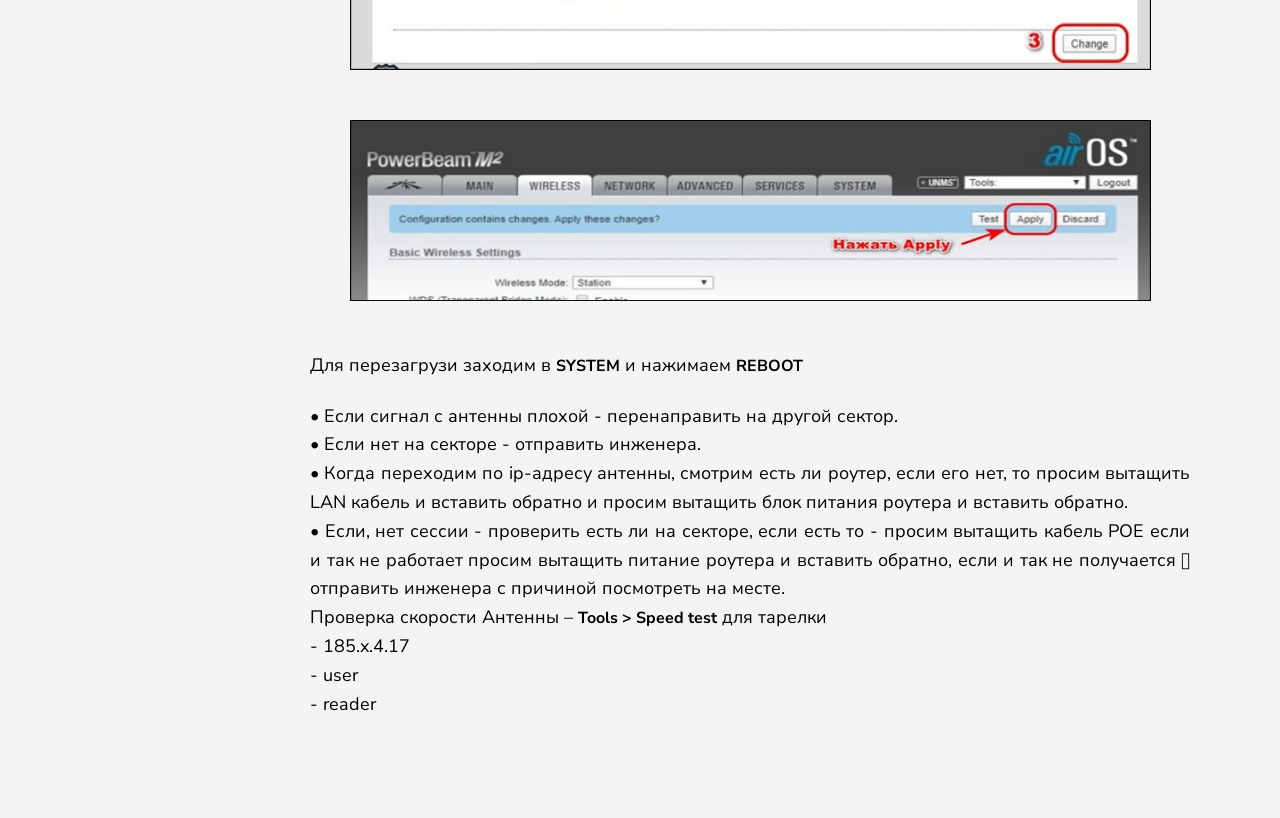
<file: wifi.html>
<!DOCTYPE html><html lang="ru">
<head>
  <meta charset="UTF-8">
  <meta name="viewport" content="width=device-width, initial-scale=1.0">
  <link rel="stylesheet" href="style.css">
  <title>Мой Одностраничный Сайт</title>
   
   
  


</head>
<body>
  <nav>
    <h2>Навигация</h2>
    <ul>
      <li><a href="#about">О нас</a></li>
      <li><a href="index.html#tarif">Условия,тарифы и др.</a></li>
      <li><a href="index.html#pon">Проверка PON</a></li>
      <li><a href="#wifi">Проверка WI-FI (антена)</a></li>
      <li><a href="mkd.html">Проверка МКД</a></li>
      <li><a href="nstr.html">Настройка сети Windows 7/10</a></li>
      <li><a href="skorost.html">Проверка скорости в Windows 7/10</a></li>
      <li><a href="np.html">Создание НП</a></li>

    </ul>
  </nav>  <main>
   

     

      <section id="wifi">
        <h2 class="center">Проверка WI-FI (антена)</h2>
        <p class="main__wifi-text">
      
          <p class="justify"> При отсутствии интернета необходимо проверить блок питания антенны, а также проверить cхему 
              подключения роутера к блоку питания антенны.Необходимо убедиться в следующем:<br> 
                  •	Проверьте включен ли блок питания антенны к сети электропитания. На блоке питания должен загореться светодиод.<br>
                  •	Проверить провод от антенны к блоку питания и роутеру. Необходимо сначала подключить провод, который спускается от антенны (с крыши дома и заходит во внутрь дома), к блоку питания антенны в разъем <b>POE</b>.<br>
                  •	Проверить провод от роутера к блоку питания антенны. Необходимо взять патч-корд (короткий кабель с коннекторами) и подключить его с одной стороны к разъему <b>LAN</b> блока питания антенны, с другой стороны к разъему <b>WAN</b> роутера.<br> 
              </p><br>
              <h2 class="center">Что делать, если у меня пропал интернет?</h2><br>
      
              <p class="justify">
                  •	Перезагрузить оборудование. Отключить от сети 220В блок питания антенны и блок питания роутера и включить обратно.<br> 
                  •	Проверить правильность подключения кабелей к блоку питания антенны и Wi-Fi роутера, коннекторы должны плотно входить в разъемы до щелчка.<br>
              </p>
              <img src="./img/3.png" alt="Карьтнка3" class="main__pon-images" width="726px" height="434px">
              
              
              <h2 class="center">Проверка через ip-адрес антенны:</h2><br>
      
              <p class="justify">Логин абонента копируем ставим в сессию. Копируем <b>ip-адрес</b> сессии заходим через браузер на антенну, видим сигналы антенны. Если в пределах до <b>60</b> то нормально если нет, то меняем сектор.
              Во вкладке <b>MAIN</b> есть 2 графика <b>WLAN</b> (кабель антенны) и <b>LAN</b> (кабель роутера). Если сессии нет, просим включить антенну, проверить кабели.</p><br>
      
              <img src="./img/4.jpg" alt="Карьтнка3" class="main__pon-images" width="782px" height="461px">
      
      
              <p>Меняем сектор - Перейти в <b>WIRELESS</b>, в пункте <b>SSID</b> нажать кнопку <b>SELECT</b>.</p><br>
      
              <img src="./img/5.jpg" alt="Карьтнка3" class="main__pon-images" width="801px" height="446px">
              
              <p class="justify">Выбираем сектора с лучшим сигналом под названием <b>AIRTL</b> нажимаем на <b>Loсk to AP</b>, далее нажимаем на <b>Change</b>. Потом <b>Apply</b>.</p><br>
      
              <img src="./img/6.jpg" alt="Карьтнка3" class="main__pon-images" width="801px" height="628px">
              <img src="./img/7.jpg" alt="Карьтнка3" class="main__pon-images" width="801px" height="181px">
      
              <p>Для перезагрузи заходим в <b>SYSTEM</b> и нажимаем <b>REBOOT</b></p><br>
      
      
              <p class="justify">
                  •	Если сигнал с антенны плохой - перенаправить на другой сектор.<br> 
                  •	Если нет на секторе - отправить инженера.<br>
                  •	Когда переходим по ip-адресу антенны, смотрим есть ли роутер, если его нет, то просим вытащить LAN кабель и вставить обратно и просим вытащить блок питания роутера и вставить обратно.<br>
                  •	Если, нет сессии - проверить есть ли на секторе, если есть то - просим вытащить кабель POE если и так не работает просим вытащить питание роутера и вставить обратно, если и так не получается  отправить инженера с причиной посмотреть на месте.</p>
      
      <p class="justify">     Проверка скорости Антенны – <b>Tools > Speed test</b> для тарелки<br> 
              - 185.x.4.17<br>
              - user<br> 
              - reader<br>
      </p>
      </div>
      </section>
</file>
<file: style.css>
@import url('https://fonts.googleapis.com/css2?family=Montserrat:ital,wght@0,100..900;1,100..900&family=Nunito+Sans:ital,opsz,wght@0,6..12,200..1000;1,6..12,200..1000&family=Quicksand&family=Roboto:ital,wght@0,100..900;1,100..900&display=swap');

.centered-block {
    width: 1050px;
    margin: 0 auto; /* 0 сверху/снизу, auto по бокам */
    background-color: #fdfffe;
  }

* {
  box-sizing: border-box;
  margin: auto;
  padding: 0;
  font-size: 16px;
  font-family: "Nunito Sans", sans-serif;



}body {

    margin: 0 auto;    /* Центрирует всё содержимое */
  padding: 0 50px;
display: flex;
min-height: 100px;
background-color: #f4f4f4;
}

nav {
width: 220px;
background-color: #2c3e50;
color: white;
padding: 20px;
position: fixed;
height: 100vh;
}
nav h2 {
margin-bottom: 30px;
font-size: 24px;
}

nav ul {
list-style: none;
}

nav ul li {
margin-bottom: 15px;
}

nav ul li a {
color: white;
text-decoration: none;
font-size: 18px;
}

nav ul li a:hover {
text-decoration: underline;
}

main {
margin-left: 220px;
padding: 40px;
flex-grow: 1;
}

section {
margin-bottom: 60px;
}

section h2 {
font-size: 28px;
margin-bottom: 20px;
color: #000000;
}

section p {
font-size: 18px;
color: #000000;
line-height: 1.6;
}

img{
    
    display: block;
    margin: 50px auto;
}

.bold-text {
  font-weight:bolder;
}

.justify {
  text-align: justify;
}


.center {
  text-align: center;
}
</file>
